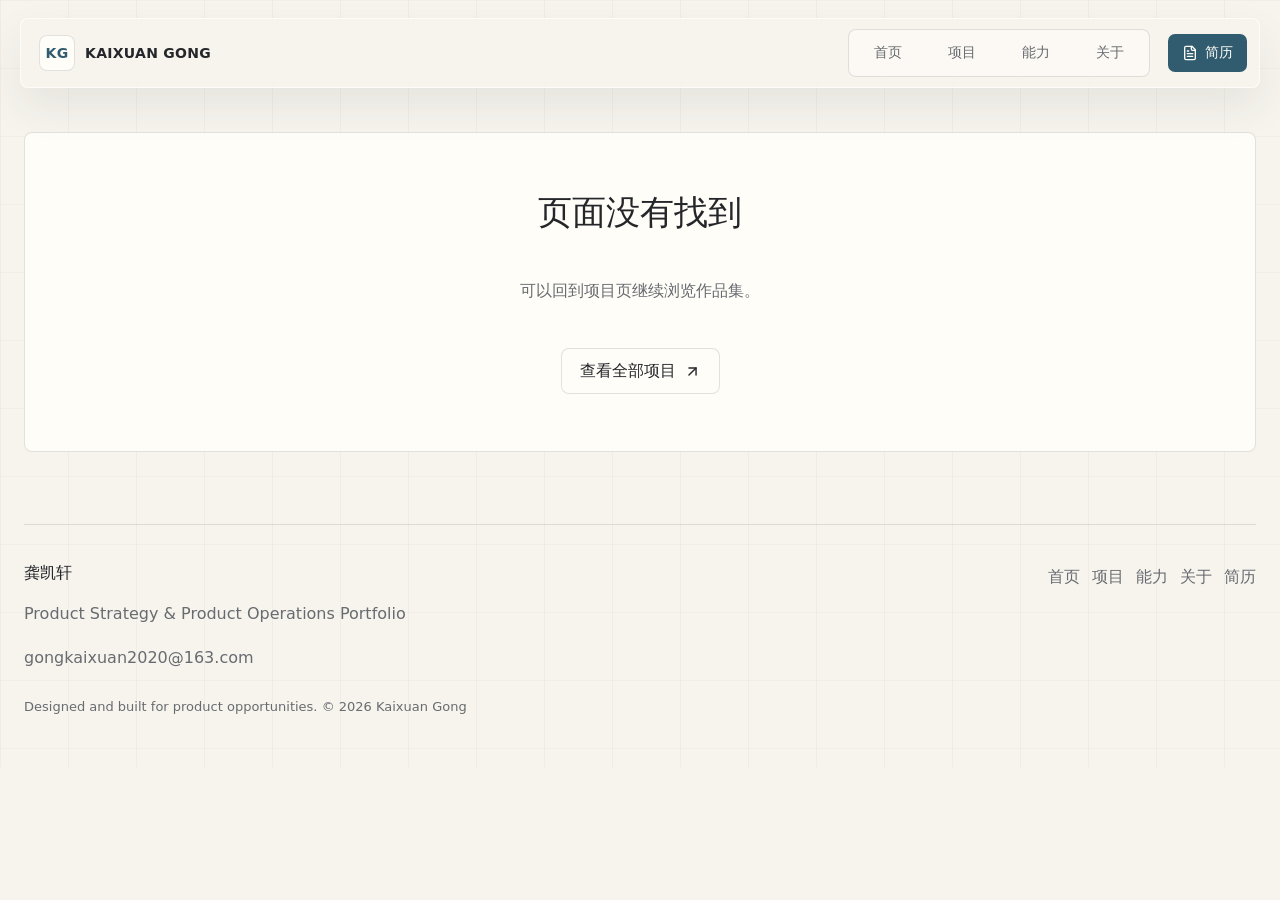
<file: index.html>
<!doctype html>
<html lang="zh-CN">
  <head>
    <meta charset="UTF-8" />
    <meta name="viewport" content="width=device-width, initial-scale=1.0" />
    <meta
      name="description"
      content="龚凯轩的产品策划与产品运营作品集，展示用户洞察、产品方案设计、内容社区运营和反馈迭代项目。"
    />
    <meta property="og:title" content="龚凯轩｜产品策划与产品运营作品集" />
    <meta
      property="og:description"
      content="展示用户研究、产品设计、内容社区运营和账号增长项目。"
    />
    <meta property="og:type" content="website" />
    <meta property="og:image" content="/og.svg" />
    <meta name="robots" content="index,follow" />
    <meta name="twitter:card" content="summary_large_image" />
    <link rel="icon" href="/favicon.svg" type="image/svg+xml" />
    <title>龚凯轩｜产品策划与产品运营作品集</title>
    <style>
      .reader-fallback {
        max-width: 920px;
        margin: 0 auto;
        padding: 48px 20px;
        color: #25282d;
        font-family:
          -apple-system, BlinkMacSystemFont, "Segoe UI", "Noto Sans SC",
          "PingFang SC", "Microsoft YaHei", sans-serif;
        line-height: 1.75;
      }

      .reader-fallback h1,
      .reader-fallback h2,
      .reader-fallback h3 {
        line-height: 1.25;
      }

      .reader-fallback h1 {
        font-size: 34px;
        margin-bottom: 12px;
      }

      .reader-fallback h2 {
        margin-top: 36px;
        padding-top: 24px;
        border-top: 1px solid #dcd8cf;
      }

      .reader-fallback a {
        color: #245a70;
      }

      .reader-fallback article {
        margin: 24px 0;
      }
    </style>
    <script type="module" crossorigin src="/assets/index-CgV_GVs6.js"></script>
    <link rel="stylesheet" crossorigin href="/assets/index-BNWroUnR.css">
  </head>
  <body>
    <div id="root">
      <main class="reader-fallback">
        <header>
          <p>KAIXUAN GONG</p>
          <h1>龚凯轩｜产品策划与产品运营作品集</h1>
          <p>
            产品策划 / 产品运营求职者。伦敦国王学院数字资产与媒体管理硕士。
            我关注如何把用户问题拆成可落地的产品方案，把运营反馈带回体验和增长。
          </p>
          <p>
            当前四个项目分别对应产品策划和产品运营的关键能力：JSTOR China平台体验诊断、
            V&A Echocraft移动端产品设计、网易《光·遇》内容社区运营、芒果TV美年达品牌植入关卡落地。
          </p>
          <nav aria-label="静态页面导航">
            <a href="/">首页</a> ·
            <a href="/projects">项目</a> ·
            <a href="/capabilities">能力</a> ·
            <a href="/about">关于</a> ·
            <a href="/reader.html">纯文本读取版</a>
          </nav>
        </header>

        <section>
          <h2>核心能力</h2>
          <ul>
            <li>看清信号：结合用户反馈、使用场景、平台环境和业务目标，判断问题是否值得做。</li>
            <li>定义方案：把模糊需求拆成可讨论、可排期的用户流程、功能优先级和内容机制。</li>
            <li>推进落地：把方案转化为执行清单，跟进设计、内容、品牌和现场流程中的关键风险。</li>
            <li>复盘迭代：用任务完成率、搜索成功率、互动率、转化表现和用户情绪继续修正判断。</li>
          </ul>
        </section>

        <section>
          <h2>精选项目</h2>
          <article>
            <h3>JSTOR China 用户体验诊断与优化项目</h3>
            <p>
              类型：产品运营 / 用户研究。周期：2025年10月—2026年1月。
              基于JSTOR China 9,000+访问量和115个国家覆盖背景，通过访谈、可用性测试和问题编码，
              定位搜索召回、元数据信任与阅读完成率三类运营优化机会。
            </p>
            <p>
              挑战：如何让国际研究者更快找到、理解并引用中国历史档案资料？
              我负责：研究方案设计、访谈与可用性测试、反馈数据编码、洞察与建议撰写。
              结果：将98个问题编码为6类数据资产，并形成搜索、元数据、显示优化方案与监控指标。
            </p>
            <p><a href="/projects/jstor">阅读 JSTOR 项目详情</a></p>
          </article>

          <article>
            <h3>伦敦V&A博物馆移动端APP设计项目</h3>
            <p>
              类型：产品策划 / 用户研究 / 信息架构。周期：2025年10月—2026年1月。
              面向16至24岁的设计学生与年轻创作者，将V&A馆藏从可浏览资源转化为可搜索、可编辑、可分享的创作资产工具。
            </p>
            <p>
              挑战：如何把V&A馆藏从“被浏览”推进到“被用于创作”？
              我负责：研究资料整合、竞品分析、需求与信息架构、测试优先级整理。
              结果：完成搜索—灵感板—编辑—版权—分享闭环、高保真原型与P0-P5迭代优先级。
            </p>
            <p><a href="/projects/echocraft">阅读 Echocraft 项目详情</a></p>
          </article>

          <article>
            <h3>《光·遇》内容生态增长与社区运营</h3>
            <p>
              类型：内容社区运营 / 用户增长。周期：2023年7月—2023年10月。
              围绕版本节点和玩家讨论进行内容策划、舆情监控、活动运营与竞品分析，推动全平台新增关注18万以上。
            </p>
            <p>
              挑战：如何围绕版本节点搭建内容生态，并通过KOL辐射、社区共创和UGC回流持续推动用户增长？
              我负责：用户与市场洞察、内容传播与增长、线上线下用户参与、数据监测与反馈回流。
              结果：搭建POGC-PUGC-UGC内容生态，推动全平台新增关注18万+、关注转化率提升15%。
            </p>
            <p><a href="/projects/netease-sky">阅读网易《光·遇》项目详情</a></p>
          </article>

          <article>
            <h3>《密室大逃脱4》美年达品牌植入关卡设计优化</h3>
            <p>
              类型：商业化内容产品策划 / 品牌合作运营。周期：14天，从创意初构到正式录制。
              为《密室大逃脱4》《小镇怪谈》中的美年达屋设计“果味衡量仪”机制，
              将六款产品露出和艺人真实饮用转化为必须完成的解谜行为。
            </p>
            <p>
              挑战：如何让艺人有充分且自然的理由主动拿起、识别并饮用六款产品，同时让这一行为真正推动关卡进程？
              我负责：品牌需求拆解、关卡核心创意、风险识别与方案迭代、道具协同与现场执行。
              结果：14天完成4轮方案迭代并正式录制落地，6款产品进入主关卡机制。
            </p>
            <p><a href="/projects/mango-tv">阅读芒果TV项目详情</a></p>
          </article>
        </section>

        <section>
          <h2>关于我</h2>
          <p>
            也许我不是从一个标准产品岗起步，但一直在解决“用户为什么不顺”和“方案怎么落地”。
            本科戏剧影视文学训练让我习惯从人物动机和受众反应理解内容；网易《光·遇》和芒果TV的经历让我看到运营、
            商业合作和用户体验之间的真实联系；到伦敦国王学院后，我把这些经验进一步放进用户研究、
            产品设计和数据分析的方法里。现在我更想做的是：把复杂问题拆清楚，把方案推进到真实使用场景里，再用反馈继续修正。
          </p>
          <p>
            教育经历：伦敦国王学院，数字资产与媒体管理硕士，2025年9月—2027年3月；
            湖南师范大学，戏剧影视文学本科，2020年9月—2024年6月。
          </p>
        </section>

        <section>
          <h2>联系方式</h2>
          <p>邮箱：<a href="mailto:gongkaixuan2020@163.com">gongkaixuan2020@163.com</a></p>
          <p>中文简历：<a href="/resume/kaixuan-gong-resume.pdf">下载 PDF 简历</a></p>
        </section>
      </main>
    </div>
  </body>
</html>
</file>
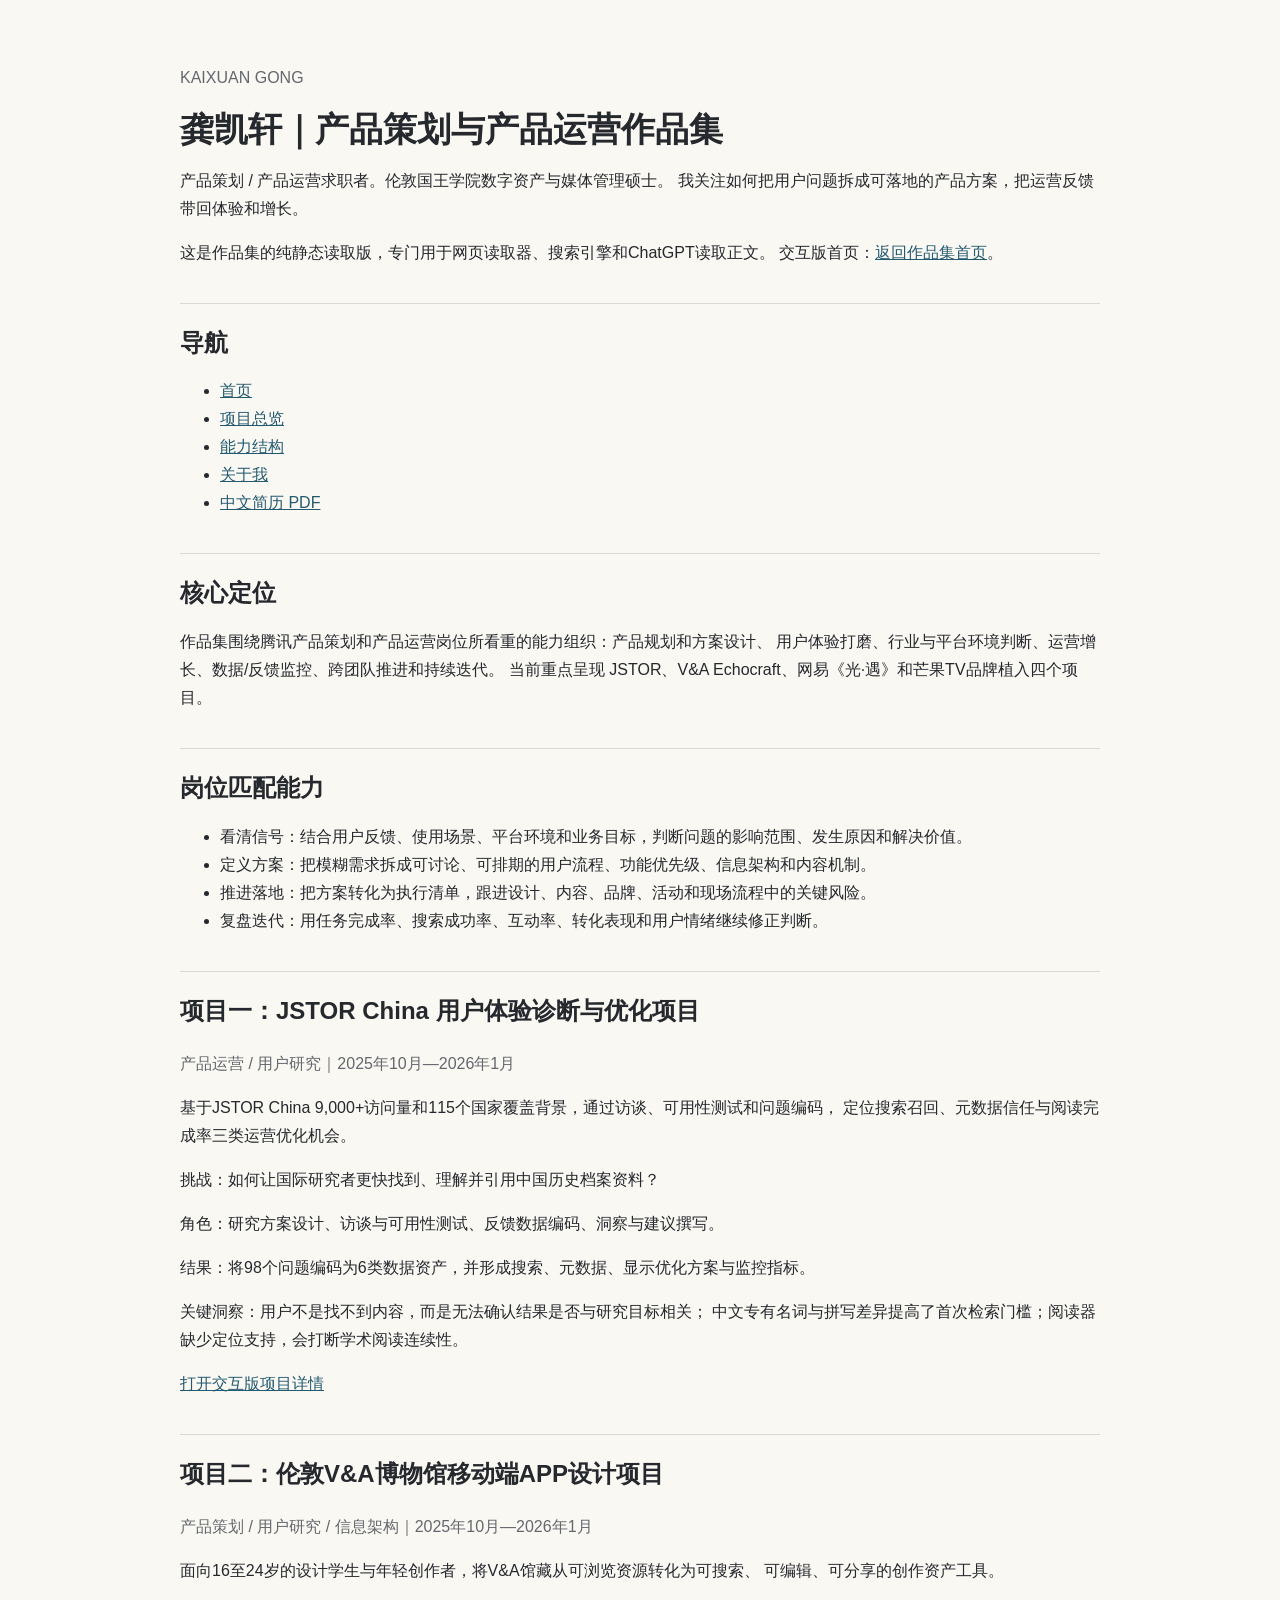
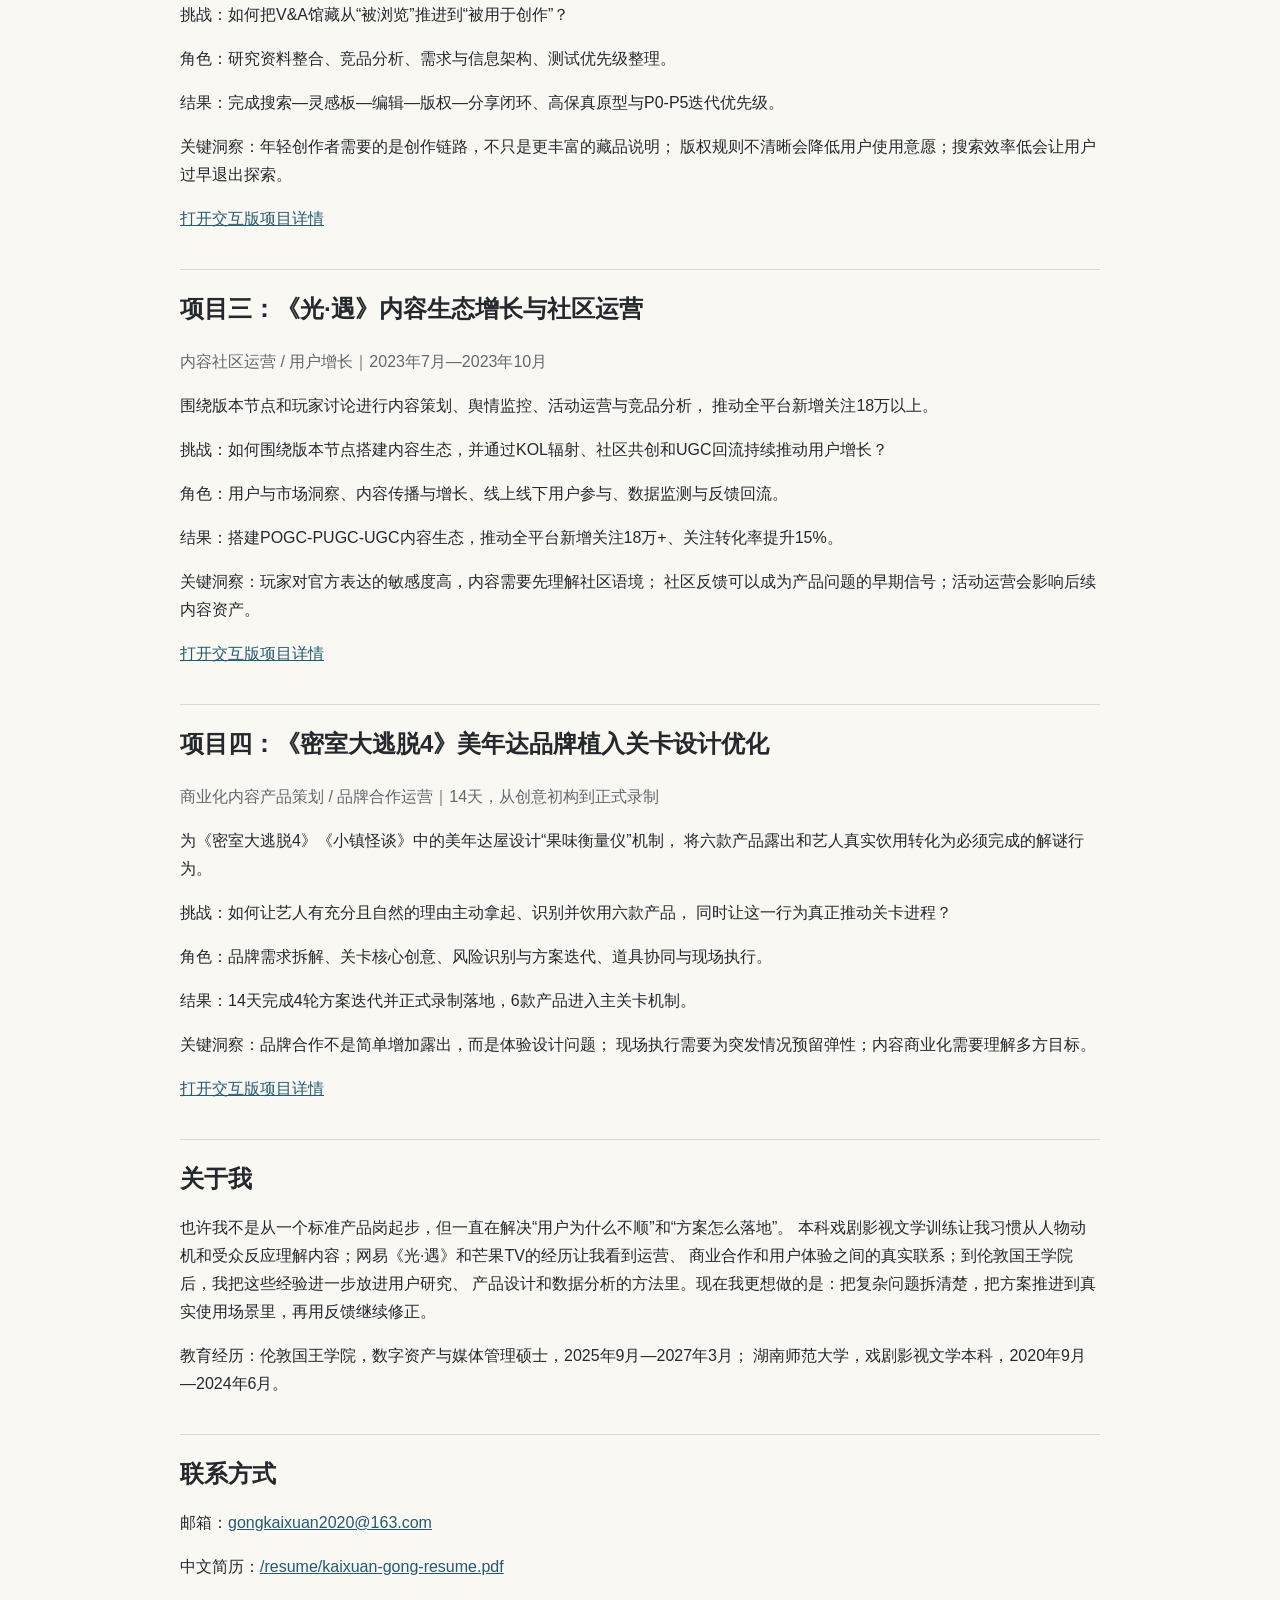
<file: reader.html>
<!doctype html>
<html lang="zh-CN">
  <head>
    <meta charset="UTF-8" />
    <meta name="viewport" content="width=device-width, initial-scale=1.0" />
    <meta name="robots" content="index,follow" />
    <meta
      name="description"
      content="龚凯轩作品集的纯静态读取版，展示产品策划、产品运营、用户洞察、方案落地和反馈迭代能力。"
    />
    <title>龚凯轩作品集｜纯文本读取版</title>
    <style>
      body {
        margin: 0;
        color: #25282d;
        background: #faf8f3;
        font-family:
          -apple-system, BlinkMacSystemFont, "Segoe UI", "Noto Sans SC",
          "PingFang SC", "Microsoft YaHei", sans-serif;
        line-height: 1.75;
      }

      main {
        max-width: 920px;
        margin: 0 auto;
        padding: 48px 20px 72px;
      }

      h1,
      h2,
      h3 {
        line-height: 1.25;
      }

      h1 {
        font-size: 34px;
        margin: 0 0 12px;
      }

      h2 {
        margin-top: 36px;
        padding-top: 24px;
        border-top: 1px solid #dcd8cf;
      }

      article {
        margin: 24px 0;
      }

      a {
        color: #245a70;
      }

      .meta {
        color: #64676d;
      }
    </style>
  </head>
  <body>
    <main>
      <header>
        <p class="meta">KAIXUAN GONG</p>
        <h1>龚凯轩｜产品策划与产品运营作品集</h1>
        <p>
          产品策划 / 产品运营求职者。伦敦国王学院数字资产与媒体管理硕士。
          我关注如何把用户问题拆成可落地的产品方案，把运营反馈带回体验和增长。
        </p>
        <p>
          这是作品集的纯静态读取版，专门用于网页读取器、搜索引擎和ChatGPT读取正文。
          交互版首页：<a href="/">返回作品集首页</a>。
        </p>
      </header>

      <section>
        <h2>导航</h2>
        <ul>
          <li><a href="/">首页</a></li>
          <li><a href="/projects">项目总览</a></li>
          <li><a href="/capabilities">能力结构</a></li>
          <li><a href="/about">关于我</a></li>
          <li><a href="/resume/kaixuan-gong-resume.pdf">中文简历 PDF</a></li>
        </ul>
      </section>

      <section>
        <h2>核心定位</h2>
        <p>
          作品集围绕腾讯产品策划和产品运营岗位所看重的能力组织：产品规划和方案设计、
          用户体验打磨、行业与平台环境判断、运营增长、数据/反馈监控、跨团队推进和持续迭代。
          当前重点呈现 JSTOR、V&A Echocraft、网易《光·遇》和芒果TV品牌植入四个项目。
        </p>
      </section>

      <section>
        <h2>岗位匹配能力</h2>
        <ul>
          <li>
            看清信号：结合用户反馈、使用场景、平台环境和业务目标，判断问题的影响范围、发生原因和解决价值。
          </li>
          <li>
            定义方案：把模糊需求拆成可讨论、可排期的用户流程、功能优先级、信息架构和内容机制。
          </li>
          <li>
            推进落地：把方案转化为执行清单，跟进设计、内容、品牌、活动和现场流程中的关键风险。
          </li>
          <li>
            复盘迭代：用任务完成率、搜索成功率、互动率、转化表现和用户情绪继续修正判断。
          </li>
        </ul>
      </section>

      <section>
        <h2>项目一：JSTOR China 用户体验诊断与优化项目</h2>
        <article>
          <p class="meta">产品运营 / 用户研究｜2025年10月—2026年1月</p>
          <p>
            基于JSTOR China 9,000+访问量和115个国家覆盖背景，通过访谈、可用性测试和问题编码，
            定位搜索召回、元数据信任与阅读完成率三类运营优化机会。
          </p>
          <p>
            挑战：如何让国际研究者更快找到、理解并引用中国历史档案资料？
          </p>
          <p>
            角色：研究方案设计、访谈与可用性测试、反馈数据编码、洞察与建议撰写。
          </p>
          <p>
            结果：将98个问题编码为6类数据资产，并形成搜索、元数据、显示优化方案与监控指标。
          </p>
          <p>
            关键洞察：用户不是找不到内容，而是无法确认结果是否与研究目标相关；
            中文专有名词与拼写差异提高了首次检索门槛；阅读器缺少定位支持，会打断学术阅读连续性。
          </p>
          <p><a href="/projects/jstor">打开交互版项目详情</a></p>
        </article>
      </section>

      <section>
        <h2>项目二：伦敦V&A博物馆移动端APP设计项目</h2>
        <article>
          <p class="meta">产品策划 / 用户研究 / 信息架构｜2025年10月—2026年1月</p>
          <p>
            面向16至24岁的设计学生与年轻创作者，将V&A馆藏从可浏览资源转化为可搜索、
            可编辑、可分享的创作资产工具。
          </p>
          <p>
            挑战：如何把V&A馆藏从“被浏览”推进到“被用于创作”？
          </p>
          <p>
            角色：研究资料整合、竞品分析、需求与信息架构、测试优先级整理。
          </p>
          <p>
            结果：完成搜索—灵感板—编辑—版权—分享闭环、高保真原型与P0-P5迭代优先级。
          </p>
          <p>
            关键洞察：年轻创作者需要的是创作链路，不只是更丰富的藏品说明；
            版权规则不清晰会降低用户使用意愿；搜索效率低会让用户过早退出探索。
          </p>
          <p><a href="/projects/echocraft">打开交互版项目详情</a></p>
        </article>
      </section>

      <section>
        <h2>项目三：《光·遇》内容生态增长与社区运营</h2>
        <article>
          <p class="meta">内容社区运营 / 用户增长｜2023年7月—2023年10月</p>
          <p>
            围绕版本节点和玩家讨论进行内容策划、舆情监控、活动运营与竞品分析，
            推动全平台新增关注18万以上。
          </p>
          <p>
            挑战：如何围绕版本节点搭建内容生态，并通过KOL辐射、社区共创和UGC回流持续推动用户增长？
          </p>
          <p>
            角色：用户与市场洞察、内容传播与增长、线上线下用户参与、数据监测与反馈回流。
          </p>
          <p>
            结果：搭建POGC-PUGC-UGC内容生态，推动全平台新增关注18万+、关注转化率提升15%。
          </p>
          <p>
            关键洞察：玩家对官方表达的敏感度高，内容需要先理解社区语境；
            社区反馈可以成为产品问题的早期信号；活动运营会影响后续内容资产。
          </p>
          <p><a href="/projects/netease-sky">打开交互版项目详情</a></p>
        </article>
      </section>

      <section>
        <h2>项目四：《密室大逃脱4》美年达品牌植入关卡设计优化</h2>
        <article>
          <p class="meta">商业化内容产品策划 / 品牌合作运营｜14天，从创意初构到正式录制</p>
          <p>
            为《密室大逃脱4》《小镇怪谈》中的美年达屋设计“果味衡量仪”机制，
            将六款产品露出和艺人真实饮用转化为必须完成的解谜行为。
          </p>
          <p>
            挑战：如何让艺人有充分且自然的理由主动拿起、识别并饮用六款产品，
            同时让这一行为真正推动关卡进程？
          </p>
          <p>
            角色：品牌需求拆解、关卡核心创意、风险识别与方案迭代、道具协同与现场执行。
          </p>
          <p>
            结果：14天完成4轮方案迭代并正式录制落地，6款产品进入主关卡机制。
          </p>
          <p>
            关键洞察：品牌合作不是简单增加露出，而是体验设计问题；
            现场执行需要为突发情况预留弹性；内容商业化需要理解多方目标。
          </p>
          <p><a href="/projects/mango-tv">打开交互版项目详情</a></p>
        </article>
      </section>

      <section>
        <h2>关于我</h2>
        <p>
          也许我不是从一个标准产品岗起步，但一直在解决“用户为什么不顺”和“方案怎么落地”。
          本科戏剧影视文学训练让我习惯从人物动机和受众反应理解内容；网易《光·遇》和芒果TV的经历让我看到运营、
          商业合作和用户体验之间的真实联系；到伦敦国王学院后，我把这些经验进一步放进用户研究、
          产品设计和数据分析的方法里。现在我更想做的是：把复杂问题拆清楚，把方案推进到真实使用场景里，再用反馈继续修正。
        </p>
        <p>
          教育经历：伦敦国王学院，数字资产与媒体管理硕士，2025年9月—2027年3月；
          湖南师范大学，戏剧影视文学本科，2020年9月—2024年6月。
        </p>
      </section>

      <section>
        <h2>联系方式</h2>
        <p>邮箱：<a href="mailto:gongkaixuan2020@163.com">gongkaixuan2020@163.com</a></p>
        <p>中文简历：<a href="/resume/kaixuan-gong-resume.pdf">/resume/kaixuan-gong-resume.pdf</a></p>
      </section>
    </main>
  </body>
</html>
</file>
<file: assets/index-BNWroUnR.css>
:root{color:#24262a;background:#f7f4ee;font-family:Inter,ui-sans-serif,system-ui,-apple-system,BlinkMacSystemFont,PingFang SC,Hiragino Sans GB,Microsoft YaHei,sans-serif;font-synthesis:none;text-rendering:optimizeLegibility;-webkit-font-smoothing:antialiased;--bg: #f7f4ee;--surface: #fffdf8;--surface-soft: #f0ebe2;--ink: #24262a;--muted: #686b70;--subtle: #8a8c91;--line: rgba(36, 38, 42, .13);--accent: #567c8d;--accent-dark: #315c6f;--shadow: 0 22px 50px rgba(46, 52, 58, .1);--max: 1240px;--radius: 8px}*{box-sizing:border-box}html{scroll-behavior:smooth;scroll-padding-top:96px}body{margin:0;min-width:0;background:linear-gradient(90deg,rgba(36,38,42,.035) 1px,transparent 1px),linear-gradient(180deg,rgba(36,38,42,.025) 1px,transparent 1px),var(--bg);background-size:68px 68px;color:var(--ink)}body.menu-locked{overflow:hidden}a,button{color:inherit;font:inherit}a{text-decoration:none}button{cursor:pointer}:focus-visible{outline:3px solid rgba(86,124,141,.42);outline-offset:3px}.site-header{position:fixed;top:18px;left:50%;z-index:50;display:grid;grid-template-columns:1fr auto auto;gap:18px;align-items:center;width:min(calc(100% - 32px),var(--max));min-height:64px;padding:10px 12px 10px 18px;border:1px solid rgba(255,255,255,.7);border-radius:var(--radius);background:#f7f4eec7;box-shadow:0 18px 42px #2a2d3214;-webkit-backdrop-filter:blur(18px);backdrop-filter:blur(18px);transform:translate(-50%);transition:min-height .18s ease,background .18s ease,box-shadow .18s ease}.site-header.is-scrolled{min-height:56px;background:#fffdf8e0;box-shadow:var(--shadow)}.brand{display:inline-flex;gap:10px;align-items:center;justify-self:start;font-size:14px;font-weight:760;letter-spacing:.02em}.brand span{display:grid;width:36px;height:36px;place-items:center;border:1px solid var(--line);border-radius:var(--radius);background:var(--surface);color:var(--accent-dark)}.desktop-nav{display:flex;align-items:center;gap:4px;padding:4px;border:1px solid var(--line);border-radius:var(--radius);background:#fffdf88f}.desktop-nav a,.resume-link,.menu-button{display:inline-flex;align-items:center;justify-content:center;min-height:38px;border-radius:7px;transition:background .16s ease,color .16s ease,transform .16s ease}.desktop-nav a{min-width:70px;padding:0 14px;color:var(--muted);font-size:14px}.desktop-nav a:hover,.desktop-nav a[aria-current=page]{background:var(--ink);color:#fffdf8}.resume-link{gap:7px;padding:0 14px;background:var(--accent-dark);color:#fffdf8;font-size:14px;font-weight:680}.resume-link:hover,.button:hover,.case-link:hover{transform:translateY(-1px)}.menu-button{display:none;width:42px;border:1px solid var(--line);background:var(--surface)}.mobile-panel{pointer-events:none;position:fixed;top:0;right:0;bottom:0;left:0;z-index:-1;opacity:0;transition:opacity .16s ease}.mobile-panel.open{pointer-events:auto;opacity:1}.mobile-scrim{position:absolute;top:-18px;right:-18px;bottom:-18px;left:-18px;border:0;background:#181b1f3d}.mobile-panel nav{position:absolute;top:78px;right:0;display:grid;width:min(310px,calc(100vw - 32px));padding:12px;border:1px solid var(--line);border-radius:var(--radius);background:var(--surface);box-shadow:var(--shadow)}.mobile-panel a{padding:16px 14px;border-radius:7px;color:var(--muted)}.mobile-panel a[aria-current=page],.mobile-panel a:hover{background:var(--surface-soft);color:var(--ink)}.page-container{width:min(calc(100% - 48px),var(--max));margin:0 auto;padding:132px 0 72px}.home-hero{display:grid;grid-template-columns:1fr;align-items:center;width:min(calc(100% - 48px),var(--max));min-height:100vh;margin:0 auto;padding:128px 0 64px}.home-hero .hero-copy-block{max-width:820px}.eyebrow{margin:0 0 14px;color:var(--accent-dark);font-size:12px;font-weight:800;letter-spacing:.12em;text-transform:uppercase}h1,h2,h3,p{letter-spacing:0}.hero-copy-block h1,.page-hero h1,.project-hero h1{margin:0;font-size:clamp(52px,8vw,112px);font-weight:650;line-height:.98}.hero-copy-block h1{transform:translate(-3px)}.hero-copy-block p,.page-hero p,.project-hero p{max-width:760px;color:#55595e;font-size:18px;line-height:1.85}.hero-position{color:var(--ink)!important;font-size:clamp(24px,2.4vw,34px)!important;font-weight:700;line-height:1.35!important}.hero-actions,.cta-actions{display:flex;flex-wrap:wrap;gap:12px;margin-top:30px}.button{display:inline-flex;align-items:center;justify-content:center;gap:8px;min-height:46px;padding:0 18px;border:1px solid transparent;border-radius:var(--radius);font-weight:720;transition:background .16s ease,border-color .16s ease,color .16s ease,transform .16s ease}.button-primary{background:var(--accent-dark);color:#fffdf8}.button-secondary{border-color:var(--line);background:var(--surface);color:var(--ink)}.button-text{padding-inline:4px;background:transparent;color:var(--accent-dark)}.button:active{transform:translateY(0)}.hero-visual{position:relative;min-height:560px;border:1px solid var(--line);border-radius:var(--radius);background:radial-gradient(circle at 22% 18%,rgba(86,124,141,.16),transparent 28%),radial-gradient(circle at 78% 70%,rgba(141,122,63,.14),transparent 30%),linear-gradient(135deg,#fffdf8e6,#f0ebe29e);overflow:hidden}.flow-line{position:absolute;top:20%;right:20%;bottom:20%;left:20%;border:1px solid rgba(86,124,141,.32);border-left:0;border-bottom:0;border-radius:0 var(--radius) 0 0}.note-card{position:absolute;display:grid;place-items:center;width:168px;height:108px;border:1px solid rgba(36,38,42,.12);border-radius:var(--radius);background:#fffdf8d6;box-shadow:var(--shadow);color:var(--accent-dark);font-weight:800}.note-a{left:12%;top:18%}.note-b{right:14%;top:40%}.note-c{left:28%;bottom:14%}.metric-section,.content-section,.method-entry,.contact-cta,.site-footer{width:min(calc(100% - 48px),var(--max));margin:0 auto}.section-heading h2,.method-entry h2,.contact-cta h2{margin:0;font-size:clamp(30px,4vw,52px);font-weight:680;line-height:1.15}.project-filter{display:flex;gap:6px;padding:6px;border:1px solid var(--line);border-radius:var(--radius);background:#fffdf8b8}.project-filter button{min-height:42px;border:0;border-radius:7px;background:transparent;color:var(--muted);font-weight:720}.project-filter button{padding:0 16px}.project-filter button.active{background:var(--ink);color:#fffdf8}.tag-list{display:flex;flex-wrap:wrap;gap:8px}.tag{display:inline-flex;align-items:center;min-height:30px;padding:0 10px;border:1px solid var(--line);border-radius:7px;background:#fffdf8b8;color:var(--muted);font-size:13px;font-weight:680}.metric-section{display:grid;grid-template-columns:repeat(4,1fr);gap:14px;padding:70px 0 36px}.metric-card{min-height:220px;border:1px solid var(--line);border-radius:var(--radius);background:#fffdf89e;transition:transform .16s ease,box-shadow .16s ease}.metric-card:hover{transform:translateY(-3px);box-shadow:var(--shadow)}.metric-card button{display:grid;width:100%;padding:24px;border:0;background:transparent;text-align:left}.metric-card strong{color:var(--accent-dark);font-size:42px;line-height:1}.metric-card span{margin-top:18px;font-weight:760}.metric-card small{margin-top:10px;color:var(--subtle);font-size:12px}.metric-card p{max-height:0;margin:0;padding:0 24px;overflow:hidden;color:var(--muted);line-height:1.7;transition:max-height .18s ease,padding .18s ease}.metric-card:hover p,.metric-card.open p,.metric-card:focus-within p{max-height:160px;padding-bottom:24px}.content-section,.method-entry{padding:72px 0}.section-heading{display:flex;gap:24px;align-items:end;justify-content:space-between;margin-bottom:32px}.section-heading p{max-width:660px;color:var(--muted);line-height:1.75}.section-action .button{white-space:nowrap}.project-grid{display:grid;grid-template-columns:repeat(3,1fr);gap:16px}.project-card{border:1px solid var(--line);border-radius:var(--radius);background:#fffdf8b3;overflow:hidden;transition:transform .16s ease,box-shadow .16s ease,border-color .16s ease}.project-card:hover,.project-card:focus-within{border-color:#567c8d61;box-shadow:var(--shadow);transform:translateY(-4px)}.project-card a{display:grid;height:100%}.project-cover{position:relative;min-height:236px;padding:24px;background:linear-gradient(135deg,color-mix(in srgb,var(--accent) 20%,#fffdf8),#fffdf8eb),repeating-linear-gradient(90deg,transparent 0 32px,rgba(36,38,42,.05) 33px 34px);overflow:hidden}.project-cover:after{position:absolute;top:20px;right:20px;bottom:20px;left:20px;content:"";border:1px solid rgba(36,38,42,.12);border-radius:7px}.project-cover>span{position:absolute;right:22px;bottom:12px;color:color-mix(in srgb,var(--accent) 42%,transparent);font-size:70px;font-weight:700}.project-cover div{position:relative;z-index:1;display:grid;gap:8px;max-width:76%}.project-cover strong{font-size:24px}.project-cover small{color:var(--muted);line-height:1.5}.project-card-content{display:grid;gap:16px;padding:22px}.project-type{margin:0;color:var(--accent-dark);font-size:13px;font-weight:760}.project-card h3{margin:0;font-size:25px;line-height:1.25}.project-card p{margin:0;color:var(--muted);line-height:1.72}.project-card dl{display:grid;gap:10px;margin:0}.project-card dt{color:var(--subtle);font-size:12px}.project-card dd{margin:4px 0 0;color:var(--ink);line-height:1.55}.case-link{display:inline-flex;gap:6px;align-items:center;margin-top:auto;color:var(--accent-dark);font-weight:760}.method-entry{display:grid;grid-template-columns:1fr auto;gap:28px;align-items:center;border-top:1px solid var(--line);border-bottom:1px solid var(--line)}.method-flow{display:flex;flex-wrap:wrap;gap:8px}.method-flow span{padding:12px 14px;border:1px solid var(--line);border-radius:var(--radius);background:var(--surface);font-weight:760}.contact-cta{display:grid;grid-template-columns:1fr .5fr;gap:42px;align-items:center;padding:82px 0}.contact-cta p,.contact-cta span,.site-footer p,.site-footer a{color:var(--muted);line-height:1.75}.contact-cta strong,.contact-cta span{display:block}.page-hero{padding:24px 0 54px;border-bottom:1px solid var(--line)}.page-hero.compact h1{max-width:920px;font-size:clamp(42px,6vw,78px);line-height:1.05}.projects-page .project-filter{width:max-content;max-width:100%;margin:28px 0;overflow-x:auto}.empty-state{display:grid;min-height:320px;place-items:center;padding:42px;border:1px solid var(--line);border-radius:var(--radius);background:var(--surface);text-align:center}.empty-state h2{margin:0;font-size:34px}.empty-state p{color:var(--muted)}.project-hero{display:grid;grid-template-columns:minmax(0,1fr) 420px;gap:40px;align-items:end;padding:22px 0 54px;border-bottom:1px solid var(--line)}.project-hero h1{max-width:880px;font-size:clamp(42px,6vw,78px);line-height:1.06}.back-link{display:inline-flex;gap:6px;align-items:center;margin-bottom:26px;color:var(--accent-dark);font-weight:760}.hero-meta{display:flex;flex-wrap:wrap;gap:10px;margin-top:22px}.hero-meta span{padding:9px 11px;border:1px solid var(--line);border-radius:7px;background:#fffdf8ad;color:var(--muted)}.image-placeholder{position:relative;display:grid;min-height:240px;padding:24px;border:1px solid var(--line);border-radius:var(--radius);background:linear-gradient(135deg,#fffdf8e6,#f0ebe2b3),repeating-linear-gradient(90deg,transparent 0 28px,rgba(36,38,42,.04) 29px 30px);overflow:hidden}.placeholder-grid{position:absolute;top:20px;right:20px;bottom:20px;left:20px;border:1px dashed rgba(36,38,42,.22);border-radius:7px}.image-placeholder span,.image-placeholder strong,.image-placeholder p,.image-placeholder small{position:relative;z-index:1}.image-placeholder span{color:var(--accent-dark);font-size:13px;font-weight:800}.image-placeholder strong{align-self:end;font-size:28px}.image-placeholder p,.image-placeholder small{margin:0;color:var(--muted)}.detail-layout{display:grid;grid-template-columns:178px minmax(0,1fr);gap:44px;padding-top:34px}.section-nav{position:sticky;top:112px;display:grid;align-self:start;gap:6px;max-height:calc(100vh - 140px)}.section-nav a{padding:9px 10px;border-left:2px solid transparent;color:var(--subtle);font-size:13px}.section-nav a.active,.section-nav a:hover{border-color:var(--accent-dark);color:var(--ink);background:#fffdf8b8}.detail-section{padding:54px 0;border-bottom:1px solid var(--line)}.detail-section h2{margin:0 0 24px;font-size:clamp(30px,4vw,48px)}.overview-grid,.question-grid,.insight-grid,.solution-grid,.contribution-grid{display:grid;grid-template-columns:repeat(2,1fr);gap:14px}.overview-grid div,.question-grid article,.insight-card,.solution-card,.contribution-grid article,.process-item,.tool-card,.education-card,.difference-grid article{border:1px solid var(--line);border-radius:var(--radius);background:#fffdf8a8}.overview-grid div,.question-grid article,.insight-card,.solution-card,.contribution-grid article,.education-card,.difference-grid article{padding:22px}.overview-grid span,.question-grid span,.insight-card span{color:var(--accent-dark);font-size:13px;font-weight:800}.overview-grid p,.question-grid p,.section-summary,.process-detail p,.insight-card p,.solution-card p,.reflection-list p,.outcome-list p{color:var(--muted);line-height:1.78}.section-summary{margin-top:18px;padding:22px;border-left:3px solid var(--accent-dark);background:#fffdf894}.process-list{display:grid;gap:10px}.process-item button{display:grid;grid-template-columns:52px 1fr auto;gap:14px;align-items:center;width:100%;padding:18px 20px;border:0;background:transparent;text-align:left}.process-item button span{color:var(--accent-dark);font-weight:800}.process-detail{overflow:hidden;padding:0 20px 18px 86px}.insight-card h3{font-size:24px;line-height:1.35}.insight-card button{min-height:40px;padding:0;border:0;background:transparent;color:var(--accent-dark);font-weight:760}.evidence{padding-top:14px;border-top:1px solid var(--line)}.solution-card{display:grid;gap:12px}.solution-card p{margin:0}.solution-card b{display:block;margin-bottom:4px;color:var(--ink)}.outcome-grid{display:grid;grid-template-columns:.8fr 1.2fr;gap:16px}.outcome-list{display:grid;gap:12px;align-content:start}.outcome-list p,.reflection-list p{margin:0;padding:18px;border:1px solid var(--line);border-radius:var(--radius);background:#fffdf8ad}.placeholder-stack{display:grid;gap:12px}.contribution-grid h3{margin:0 0 14px}.contribution-grid ul{display:grid;gap:10px;margin:0;padding-left:18px;color:var(--muted);line-height:1.7}.reflection-list{display:grid;gap:12px}.project-pagination{display:grid;grid-template-columns:repeat(2,1fr);gap:14px;padding:42px 0}.project-pagination a{display:flex;gap:10px;align-items:center;justify-content:space-between;min-height:86px;padding:18px;border:1px solid var(--line);border-radius:var(--radius);background:var(--surface)}.project-pagination span{color:var(--subtle);font-size:13px}.echocraft-page{--accent: #6f7196}.echocraft-hero{display:grid;grid-template-columns:minmax(0,.95fr) minmax(360px,1.05fr);gap:42px;align-items:end;padding:22px 0 46px;border-bottom:1px solid var(--line)}.echocraft-hero-copy{display:grid;gap:20px}.echocraft-hero h1{max-width:880px;margin:0;font-size:clamp(38px,4.8vw,62px);font-weight:650;line-height:1.12}.echocraft-hero p{max-width:760px;margin:0;color:var(--muted);font-size:18px;line-height:1.82}.echocraft-hero-visual{margin:0;border:1px solid var(--line);border-radius:var(--radius);background:var(--surface);box-shadow:var(--shadow);overflow:hidden}.echocraft-hero-visual img{display:block;width:100%;aspect-ratio:1.35;background:var(--bg);object-fit:contain}.echocraft-hero-visual figcaption,.proof-visual figcaption,.prototype-gallery figcaption{padding:12px 14px;color:var(--muted);font-size:13px;line-height:1.5}.case-page-nav{position:sticky;top:102px;z-index:14;display:flex;gap:8px;padding:12px 0;background:color-mix(in srgb,var(--bg) 88%,transparent);-webkit-backdrop-filter:blur(12px);backdrop-filter:blur(12px)}.case-page-nav a{display:inline-flex;align-items:center;min-height:38px;padding:0 12px;border:1px solid var(--line);border-radius:7px;background:#fffdf8c7;color:var(--muted);font-size:13px;font-weight:740}.case-page-nav a:hover{border-color:color-mix(in srgb,var(--accent) 45%,var(--line));color:var(--ink)}.case-sheet{padding:56px 0 64px;border-bottom:1px solid var(--line)}.sheet-kicker{display:flex;gap:10px;align-items:center;margin-bottom:16px}.sheet-kicker span{display:inline-flex;align-items:center;min-height:32px;padding:0 10px;border-radius:7px;background:var(--ink);color:#fffdf8;font-size:13px;font-weight:800}.sheet-kicker p{margin:0;color:var(--accent-dark);font-size:14px;font-weight:820;letter-spacing:.08em;text-transform:uppercase}.sheet-header{display:grid;gap:16px;max-width:980px;margin-bottom:28px}.sheet-header.two-column{grid-template-columns:minmax(0,.92fr) minmax(420px,.88fr);max-width:none;align-items:end}.sheet-header h2{margin:0;font-size:clamp(32px,4.2vw,54px);font-weight:680;line-height:1.12}.sheet-header p{margin:0;color:var(--muted);font-size:17px;line-height:1.78}.evidence-metrics{display:grid;grid-template-columns:repeat(4,1fr);gap:12px;margin:28px 0}.evidence-metrics article{display:grid;align-content:start;grid-template-rows:70px 46px minmax(74px,1fr) auto;min-height:326px;padding:22px;border:1px solid var(--line);border-radius:var(--radius);background:#fffdf8b8}.evidence-metrics strong{align-self:start;color:var(--accent-dark);font-size:clamp(38px,4.8vw,58px);line-height:1}.evidence-metrics span{align-self:start;margin-top:0;color:var(--ink);font-weight:820;line-height:1.38}.evidence-metrics p,.insight-stack p,.iteration-block p,.priority-list p{color:var(--muted);line-height:1.68}.evidence-metrics p{align-self:start;margin:0;font-size:14px}.evidence-metrics blockquote{position:relative;align-self:end;min-height:70px;margin:0;padding:12px 14px;border:1px solid color-mix(in srgb,var(--accent-dark) 22%,var(--line));border-radius:7px;background:color-mix(in srgb,var(--accent) 10%,var(--surface));color:var(--accent-dark);font-size:13px;font-weight:740;line-height:1.55}.evidence-metrics blockquote:before{position:absolute;top:-7px;left:18px;width:12px;height:12px;border-top:1px solid color-mix(in srgb,var(--accent-dark) 22%,var(--line));border-left:1px solid color-mix(in srgb,var(--accent-dark) 22%,var(--line));background:color-mix(in srgb,var(--accent) 10%,var(--surface));content:"";transform:rotate(45deg)}.project-brief-grid,.research-method-grid,.competitor-grid,.strategy-insight-grid,.retrospective-grid{display:grid;gap:12px}.project-brief-grid{grid-template-columns:repeat(3,minmax(0,1fr));margin:28px 0 14px}.project-brief-grid article,.research-methods-block,.research-method-grid article,.analysis-question-card,.competitor-grid article,.strategy-insight-grid article,.positioning-statement,.priority-matrix,.priority-matrix-list article,.retrospective-grid article{border:1px solid var(--line);border-radius:var(--radius);background:#fffdf8b8}.project-brief-grid article,.research-method-grid article,.analysis-question-card,.competitor-grid article,.strategy-insight-grid article,.positioning-statement,.priority-matrix,.priority-matrix-list article,.retrospective-grid article{padding:18px}.project-brief-grid span,.research-methods-block>div:first-child span,.analysis-question-card span,.competitor-grid span,.positioning-statement span,.priority-matrix>div:first-child span,.retrospective-grid>div:first-child span{color:var(--accent-dark);font-size:12px;font-weight:820;letter-spacing:.08em;text-transform:uppercase}.project-brief-grid h3,.research-methods-block h3,.competitor-grid h3,.strategy-insight-grid h3,.priority-matrix h3,.retrospective-grid h3{margin:8px 0 0;line-height:1.22}.project-brief-grid h3{font-size:20px}.project-brief-grid p,.research-methods-block p,.analysis-question-card p,.competitor-grid p,.strategy-insight-grid p,.positioning-statement p,.priority-matrix p,.priority-matrix small,.retrospective-grid p{margin:8px 0 0;color:var(--muted);line-height:1.68}.research-methods-block{display:grid;grid-template-columns:minmax(0,.42fr) minmax(0,.58fr);gap:18px;align-items:start;margin:14px 0 28px;padding:22px}.research-methods-block h3,.priority-matrix h3,.retrospective-grid h3{font-size:clamp(24px,2.6vw,34px)}.research-method-grid{grid-template-columns:repeat(2,minmax(0,1fr))}.research-method-grid article{background:var(--bg)}.research-method-grid strong,.solution-principles strong,.priority-matrix h4,.retrospective-grid strong{color:var(--ink);line-height:1.3}.competitor-header{align-items:stretch}.analysis-question-card{display:grid;align-content:start;gap:10px}.analysis-question-card p{display:grid;grid-template-columns:38px 1fr;gap:10px;align-items:start}.analysis-question-card strong{display:grid;min-height:30px;place-items:center;border-radius:7px;background:var(--ink);color:#fffdf8;font-size:12px}.competitor-grid{grid-template-columns:repeat(4,minmax(0,1fr));margin:28px 0 14px}.competitor-grid article{display:grid;align-content:start;gap:12px}.competitor-grid p{display:grid;gap:4px;margin:0;font-size:13px}.competitor-grid p strong{color:var(--ink)}.strategy-insight-grid{grid-template-columns:repeat(3,minmax(0,1fr));margin:14px 0}.strategy-insight-grid article{display:grid;gap:10px}.strategy-insight-grid svg{color:var(--accent-dark)}.positioning-statement{display:grid;gap:8px;margin-top:14px;background:linear-gradient(135deg,color-mix(in srgb,var(--accent) 11%,transparent),transparent 42%),#fffdf8d6}.positioning-statement p{max-width:1080px;color:var(--ink);font-size:clamp(22px,2.8vw,36px);font-weight:680;line-height:1.28}.research-proof-grid{display:grid;grid-template-columns:minmax(0,1.45fr) minmax(320px,.55fr);gap:14px;align-items:stretch}.research-proof-grid-single{grid-template-columns:minmax(0,1fr)}.research-synthesis-card,.module-map,.evolution-card{display:grid;gap:18px;padding:22px;border:1px solid var(--line);border-radius:var(--radius);background:#fffdf8b8}.research-card-top span,.module-map>div:first-child span,.evolution-card>div:first-child span{color:var(--accent-dark);font-size:13px;font-weight:820;letter-spacing:.08em;text-transform:uppercase}.research-synthesis-card h3,.module-map h3,.evolution-card h3{margin:8px 0 0;font-size:clamp(24px,2.6vw,34px);line-height:1.18}.research-card-top p,.module-map p,.evolution-card p{margin:8px 0 0;color:var(--muted);line-height:1.68}.research-card-top{display:grid;grid-template-columns:minmax(0,1fr) 220px;gap:18px;align-items:start}.journey-proof-thumb{margin:0;border:1px solid var(--line);border-radius:7px;background:var(--surface);overflow:hidden}.journey-proof-thumb img{display:block;width:100%;aspect-ratio:16 / 10;object-fit:cover;object-position:left center;opacity:.92}.journey-proof-thumb figcaption{padding:8px 10px;color:var(--muted);font-size:12px;line-height:1.45}.stage-grid{display:grid;grid-template-columns:repeat(2,1fr);gap:10px}.stage-grid article,.module-grid article{padding:16px;border:1px solid var(--line);border-radius:7px;background:var(--bg)}.stage-grid strong,.module-grid strong,.evolution-steps strong{display:block;color:var(--ink);font-size:17px}.stage-grid p,.stage-grid small{display:block;margin-top:8px;color:var(--muted);line-height:1.62}.stage-grid small{color:var(--accent-dark);font-weight:760}.proof-visual{margin:0;border:1px solid var(--line);border-radius:var(--radius);background:var(--surface);overflow:hidden}.proof-visual img{display:block;width:100%;background:#fff;object-fit:contain}.proof-visual.large img{aspect-ratio:16 / 9}.insight-stack{display:grid;gap:12px}.insight-stack article{display:grid;gap:10px;padding:18px;border:1px solid var(--line);border-radius:var(--radius);background:#fffdf8b8}.insight-stack svg{color:var(--accent-dark)}.insight-stack h3{margin:0;font-size:18px;line-height:1.34}.insight-stack p{margin:0;font-size:14px}.workflow-strip{position:relative;display:grid;grid-template-columns:repeat(3,minmax(0,1fr));gap:18px 14px;width:min(100%,540px);justify-self:end;align-items:center;padding:14px;border:1px solid var(--line);border-radius:var(--radius);background:#fffdf8b8}.workflow-strip:before{display:none}.workflow-node{position:relative;z-index:1;display:grid;grid-template-columns:30px 1fr;gap:8px;align-items:center;min-height:44px;padding:7px 10px;border:1px solid var(--line);border-radius:999px;background:var(--surface);color:var(--ink);box-shadow:0 0 0 8px color-mix(in srgb,var(--bg) 86%,transparent)}.workflow-node:nth-child(1){grid-column:1;grid-row:1}.workflow-node:nth-child(2){grid-column:2;grid-row:1}.workflow-node:nth-child(3){grid-column:3;grid-row:1}.workflow-node:nth-child(4){grid-column:3;grid-row:2}.workflow-node:nth-child(5){grid-column:2;grid-row:2}.workflow-node:after{position:absolute;z-index:-1;content:"";background:color-mix(in srgb,var(--accent-dark) 32%,transparent)}.workflow-node:nth-child(1):after,.workflow-node:nth-child(2):after{top:50%;left:calc(100% + 3px);width:10px;height:2px}.workflow-node:nth-child(3):after{top:calc(100% + 3px);left:50%;width:2px;height:12px}.workflow-node:nth-child(4):after{top:50%;right:calc(100% + 3px);width:10px;height:2px}.workflow-node:nth-child(5):after{display:none}.workflow-node small{display:grid;min-height:30px;place-items:center;border-radius:999px;background:var(--accent-dark);color:#fffdf8;font-size:12px;font-weight:820}.workflow-node strong{min-width:0;color:var(--ink);font-size:12px;font-weight:780;line-height:1.3}.product-proof-grid{display:grid;grid-template-columns:repeat(2,minmax(0,1fr));gap:14px;align-items:stretch;margin-bottom:14px}.module-map,.evolution-card{height:100%}.module-grid{display:grid;grid-template-columns:repeat(2,1fr);gap:10px}.module-grid article:first-child{grid-column:span 2}.solution-principles{display:grid;gap:10px}.solution-principles article{padding:16px;border:1px solid var(--line);border-radius:7px;background:var(--bg)}.solution-principles p{margin:8px 0 0;color:var(--muted);line-height:1.62}.evolution-card{align-content:start}.evolution-steps{display:grid;gap:10px}.evolution-steps article{display:grid;grid-template-columns:44px 1fr;gap:12px;align-items:start;padding:15px;border:1px solid var(--line);border-radius:7px;background:var(--bg)}.evolution-steps article>span{display:grid;min-height:34px;place-items:center;border-radius:7px;background:var(--ink);color:#fffdf8;font-size:13px;font-weight:820}.prototype-gallery{display:grid;grid-template-columns:repeat(4,1fr);gap:12px;margin:14px 0}.prototype-gallery figure{margin:0;border:1px solid var(--line);border-radius:var(--radius);background:var(--surface);overflow:hidden}.prototype-gallery img{display:block;width:100%;height:auto;object-fit:contain;background:#151515}.iteration-block{display:grid;grid-template-columns:.34fr .66fr;gap:16px;margin-top:14px;padding:24px;border:1px solid var(--line);border-radius:var(--radius);background:#fffdf8b8}.iteration-block h3{margin:0 0 10px;font-size:28px}.iteration-block p{margin:0}.priority-list{display:grid;gap:8px}.priority-list article{display:grid;grid-template-columns:54px 1fr;gap:12px;align-items:start;padding:14px;border:1px solid var(--line);border-radius:7px;background:var(--bg)}.priority-list span{display:grid;min-height:36px;place-items:center;border-radius:7px;background:var(--accent-dark);color:#fffdf8;font-weight:820}.priority-list h4{margin:0 0 4px;font-size:17px}.priority-matrix{display:grid;grid-template-columns:minmax(0,.32fr) minmax(0,.68fr);gap:18px;align-items:start;margin-top:14px;padding:22px}.priority-matrix-list{display:grid;gap:9px}.priority-matrix-list article{display:grid;grid-template-columns:54px minmax(160px,.38fr) minmax(0,1fr) minmax(0,.72fr);gap:12px;align-items:start;background:var(--bg)}.priority-matrix-list article>span{display:grid;min-height:36px;place-items:center;border-radius:7px;background:var(--accent-dark);color:#fffdf8;font-weight:820}.priority-matrix h4{margin:0;font-size:16px}.priority-matrix-list p,.priority-matrix-list small{margin:0;font-size:13px}.priority-matrix-list small{color:var(--accent-dark);font-weight:740}.retrospective-grid{grid-template-columns:minmax(0,.8fr) repeat(4,minmax(0,1fr));align-items:stretch;margin-top:14px}.retrospective-grid>div:first-child{padding:18px;border:1px solid var(--line);border-radius:var(--radius);background:var(--ink)}.retrospective-grid>div:first-child span,.retrospective-grid>div:first-child h3{color:#fffdf8}.retrospective-grid article{background:var(--bg)}.jstor-page{--accent: #567c8d}#jstor-page-1 .sheet-header{margin-bottom:18px}#jstor-page-1 .sheet-header h2{max-width:1040px;font-size:clamp(42px,4.2vw,58px);font-weight:700;line-height:1.08}#jstor-page-1 .sheet-header p{margin-top:20px;max-width:960px;font-size:16px;line-height:calc(1em + 15px)}#jstor-page-1 .sheet-kicker span{font-size:13px}#jstor-page-1 .sheet-kicker p,#jstor-page-1 .jstor-cognitive-card span,#jstor-page-1 .jstor-experiment-card span,#jstor-page-1 .research-card-top span{font-size:14px}.jstor-hero{grid-template-columns:minmax(0,1fr)}.jstor-hero .echocraft-hero-copy{max-width:980px}.jstor-hero-board{display:grid;gap:14px;margin:0;padding:18px;border:1px solid var(--line);border-radius:var(--radius);background:linear-gradient(135deg,rgba(86,124,141,.12),transparent 42%),#fffdf8d1;box-shadow:var(--shadow)}.jstor-board-top{display:grid;gap:8px;padding-bottom:12px;border-bottom:1px solid var(--line)}.jstor-board-top span,.jstor-opportunity-panel span{color:var(--accent-dark);font-size:12px;font-weight:820;letter-spacing:.08em;text-transform:uppercase}.jstor-board-top strong{font-size:clamp(24px,3vw,38px);line-height:1.1}.jstor-board-grid{display:grid;grid-template-columns:1.08fr .92fr;gap:12px;align-items:stretch}.jstor-board-grid img{display:block;width:100%;height:100%;min-height:238px;border:1px solid var(--line);border-radius:7px;background:#fff;object-fit:contain}.jstor-hero-board figcaption{color:var(--muted);font-size:13px;line-height:1.55}.jstor-metrics article{grid-template-rows:70px 46px minmax(96px,1fr);min-height:258px}.jstor-metrics{grid-template-columns:repeat(2,minmax(0,1fr))}.jstor-summary-row{display:grid;grid-template-columns:repeat(3,minmax(0,1fr));gap:12px;margin:20px 0 14px}.jstor-summary-row article{display:grid;align-content:start;gap:10px;min-height:184px;padding:22px;border:1px solid var(--line);border-radius:var(--radius);background:#fffdf8b8}.jstor-summary-row .jstor-role-card{gap:0}.jstor-summary-row article>strong{color:var(--accent-dark);font-size:60px;font-weight:720;line-height:1}.jstor-summary-row .jstor-role-card>strong{margin-bottom:15px;font-size:53px;letter-spacing:0}.jstor-summary-row .jstor-role-card>span{margin-bottom:10px}.jstor-summary-row article>span{color:var(--ink);font-size:18px;font-weight:820;line-height:1.25}.jstor-summary-row article>p{margin:0;color:var(--muted);font-size:15px;line-height:1.62}.jstor-chart-proof{margin:0;border:1px solid var(--line);border-radius:7px;background:#fff;overflow:hidden}.jstor-chart-proof img{display:block;width:100%;aspect-ratio:16 / 6.6;object-fit:contain}.jstor-chart-proof figcaption{padding:10px 12px;border-top:1px solid var(--line);color:var(--muted);font-size:13px;line-height:1.5}.jstor-opportunity-panel{display:grid;gap:12px;justify-self:end;max-width:520px;padding:22px;border:1px solid var(--line);border-radius:var(--radius);background:#fffdf8b8}.jstor-opportunity-panel strong{font-size:clamp(24px,2.6vw,34px);line-height:1.18}.jstor-opportunity-panel p{margin:0;color:var(--muted);line-height:1.68}.jstor-opportunity-wide{justify-self:stretch;max-width:none;margin:0 0 28px}.jstor-strategy-grid{display:grid;grid-template-columns:repeat(3,minmax(0,1fr));gap:12px;margin:28px 0 14px}.jstor-strategy-grid article{display:grid;grid-template-columns:54px 1fr;gap:14px;min-height:328px;padding:20px;border:1px solid var(--line);border-radius:var(--radius);background:#fffdf8b8}.jstor-strategy-grid article>span{display:grid;width:44px;height:44px;place-items:center;border-radius:7px;background:var(--accent-dark);color:#fffdf8;font-size:13px;font-weight:820}.jstor-strategy-grid h3{margin:0 0 12px;font-size:22px}.jstor-strategy-grid p{margin:0 0 10px;color:var(--muted);line-height:1.65}.jstor-strategy-grid b{color:var(--ink)}.jstor-strategy-grid small{display:block;margin-top:12px;padding:10px 12px;border:1px solid color-mix(in srgb,var(--accent-dark) 24%,var(--line));border-radius:7px;background:color-mix(in srgb,var(--accent) 10%,var(--surface));color:var(--accent-dark);font-weight:760;line-height:1.55}.jstor-proof-gallery{display:grid;grid-template-columns:repeat(4,minmax(0,1fr));gap:12px;margin:14px 0}.jstor-proof-gallery figure{display:grid;grid-template-rows:210px auto;margin:0;border:1px solid var(--line);border-radius:var(--radius);background:var(--surface);overflow:hidden}.jstor-proof-gallery img{display:block;width:100%;height:100%;padding:10px;background:#fff;object-fit:contain}.jstor-proof-gallery figcaption{display:grid;gap:5px;padding:13px 14px;border-top:1px solid var(--line);color:var(--muted);font-size:13px;line-height:1.5}.jstor-proof-gallery figcaption strong{color:var(--ink);font-size:14px}.jstor-outcome-block{margin-top:14px}.jstor-cover-metrics{display:grid;grid-template-columns:repeat(2,minmax(0,1fr));gap:10px}.jstor-cover-metrics div,.jstor-role-card,.jstor-cognitive-card,.jstor-experiment-card,.jstor-module-stack article,.jstor-insight-line,.jstor-issue-grid article,.jstor-priority-matrix article,.jstor-solution-stack article,.jstor-metrics-plan section,.jstor-retro-grid article,.jstor-transfer-grid article{border:1px solid var(--line);border-radius:var(--radius);background:#fffdf8b8}.jstor-cover-metrics div{display:grid;gap:4px;padding:16px}.jstor-cover-metrics strong{color:var(--accent-dark);font-size:34px;line-height:1}.jstor-cover-metrics span{color:var(--muted);font-size:13px;font-weight:760}.jstor-cover-image{display:block;width:100%;max-height:320px;border:1px solid var(--line);border-radius:7px;background:#fff;object-fit:contain}.jstor-role-card,.jstor-cognitive-card,.jstor-experiment-card{display:grid;align-content:start;gap:12px;padding:20px}.jstor-role-card span,.jstor-cognitive-card span,.jstor-experiment-card span,.jstor-transfer-grid>div:first-child span{color:var(--accent-dark);font-size:12px;font-weight:820;letter-spacing:.08em;text-transform:uppercase}.jstor-role-card p,.jstor-cognitive-card p,.jstor-experiment-card p,.jstor-retro-grid p,.jstor-transfer-grid p{margin:0;color:var(--muted);line-height:1.62}.jstor-persona-grid{display:grid;grid-template-columns:repeat(2,minmax(0,1fr));gap:14px;margin:14px 0}.jstor-persona-grid .proof-visual img{aspect-ratio:16 / 9;object-fit:contain}.jstor-cognitive-card h3,.jstor-experiment-card h3,.jstor-module-stack h3,.jstor-issue-grid h3,.jstor-priority-matrix h3,.jstor-solution-stack h3,.jstor-retro-grid h3,.jstor-transfer-grid h3,.jstor-transfer-grid h4{margin:0;line-height:1.22}#jstor-page-1 .jstor-cognitive-card h3,#jstor-page-1 .jstor-experiment-card h3,#jstor-page-1 .research-synthesis-card h3{font-size:24px;font-weight:720;line-height:1.25}#jstor-page-1 .jstor-cognitive-card p,#jstor-page-1 .jstor-experiment-card p,#jstor-page-1 .research-synthesis-card p,#jstor-page-1 .jstor-method-cards p{font-size:15px;line-height:1.82}#jstor-page-1 .research-card-top span,#jstor-page-1 .jstor-experiment-card span{display:inline-flex;width:fit-content;align-items:center;min-height:30px;padding:0 10px;border:1px solid color-mix(in srgb,var(--accent-dark) 18%,var(--line));border-radius:7px;background:color-mix(in srgb,var(--accent) 8%,var(--surface));font-size:16px;letter-spacing:.04em}#jstor-page-1 .jstor-experiment-card>div:first-child{display:grid;align-content:center}#jstor-page-1 .jstor-experiment-card>div:first-child span{margin-bottom:5px}#jstor-page-1 .jstor-experiment-card>div:first-child h3{margin-bottom:10px}.jstor-section-title{margin:18px 0 10px}.jstor-section-title span{display:inline-flex;align-items:center;min-height:34px;padding:0 12px;border-radius:7px;background:var(--ink);color:#fffdf8;font-size:16px;font-weight:820}#jstor-page-1 .jstor-method-cards strong{font-size:18px;font-weight:760}.jstor-method-grid{margin-top:14px}.jstor-method-grid .research-synthesis-card{min-height:0;padding:20px}.jstor-method-grid .research-card-top{grid-template-columns:minmax(0,.9fr) minmax(320px,.46fr);align-items:center}.jstor-method-grid .journey-proof-thumb img{aspect-ratio:16 / 9;object-fit:contain;object-position:center}.jstor-experiment-card{grid-template-columns:minmax(0,.9fr) minmax(320px,.46fr);align-items:center;margin-top:14px}.jstor-method-cards{display:grid;grid-template-columns:repeat(3,minmax(0,1fr));gap:12px;margin-top:14px}.jstor-method-cards article{padding:16px;border:1px solid var(--line);border-radius:var(--radius);background:#fffdf8b8}.jstor-method-cards strong{display:block;color:var(--ink);font-size:18px;line-height:1.3}.jstor-method-cards p{margin:10px 0 0;color:var(--muted);line-height:1.62}.jstor-experiment-card figure{margin:0;border:1px solid var(--line);border-radius:7px;background:#fff;overflow:hidden}.jstor-experiment-card img{display:block;width:100%;height:auto;object-fit:contain}.jstor-data-grid{display:grid;grid-template-columns:minmax(0,1fr) minmax(300px,.38fr);gap:14px;align-items:stretch;margin:28px 0 14px}.jstor-chart-proof.large img{aspect-ratio:16 / 7.2}.jstor-module-stack{display:grid;gap:10px}.jstor-module-stack article{display:grid;grid-template-columns:74px 1fr;gap:14px;align-items:center;padding:18px}.jstor-module-stack article>strong{color:var(--accent-dark);font-size:44px;line-height:1}.jstor-module-stack p,.jstor-issue-grid p,.jstor-priority-matrix p,.jstor-solution-stack p,.jstor-metrics-plan p{margin:8px 0 0;color:var(--muted);line-height:1.65}.jstor-task-compare{display:grid;grid-template-columns:repeat(2,minmax(0,1fr));gap:14px;margin:14px 0}.jstor-task-compare figure{margin:0;border:1px solid var(--line);border-radius:var(--radius);background:var(--surface);overflow:hidden}.jstor-task-compare img{display:block;width:100%;aspect-ratio:16 / 7.4;padding:10px;background:#fff;object-fit:contain}.jstor-task-compare figcaption{display:grid;gap:5px;padding:13px 14px;border-top:1px solid var(--line);color:var(--muted);font-size:14px;line-height:1.55}.jstor-task-compare strong{color:var(--ink)}.jstor-insight-line{display:grid;grid-template-columns:34px 1fr;gap:12px;align-items:start;margin:14px 0;padding:16px 18px;color:var(--accent-dark)}.jstor-insight-line p{margin:0;color:var(--accent-dark);font-weight:730;line-height:1.7}.jstor-issue-grid,.jstor-priority-matrix,.jstor-metrics-plan,.jstor-retro-grid{display:grid;gap:12px}.jstor-issue-grid{grid-template-columns:repeat(3,minmax(0,1fr))}.jstor-issue-grid article{display:grid;gap:12px;padding:18px}.jstor-issue-top{display:flex;gap:10px;align-items:center;color:var(--accent-dark)}.jstor-issue-grid img{display:block;width:100%;min-height:150px;margin-top:4px;border:1px solid var(--line);border-radius:7px;background:#fff;object-fit:contain}.jstor-priority-matrix{grid-template-columns:repeat(4,minmax(0,1fr));margin:28px 0 14px}.jstor-priority-matrix article{display:grid;grid-template-rows:auto auto minmax(96px,1fr) auto;align-content:stretch;gap:10px;min-height:260px;padding:18px}.jstor-priority-matrix article>span{color:var(--accent-dark);font-size:12px;font-weight:820}.jstor-priority-matrix small{align-self:end;width:fit-content;margin-top:8px;padding:7px 10px;border-radius:7px;background:var(--accent-dark);color:#fffdf8;font-size:12px;font-weight:820}.jstor-solution-row{display:grid;grid-template-columns:minmax(240px,.34fr) minmax(0,.66fr);gap:14px;margin:14px 0;align-items:stretch}.jstor-solution-row .proof-visual img{aspect-ratio:1 / 1.08;padding:10px}.jstor-solution-stack{display:grid;gap:10px}.jstor-solution-stack article{display:grid;grid-template-columns:46px 1fr;gap:12px;align-items:center;padding:16px}.jstor-solution-stack article>span{display:grid;min-height:38px;place-items:center;border-radius:7px;background:var(--ink);color:#fffdf8;font-weight:820}.jstor-metrics-plan{grid-template-columns:repeat(2,minmax(0,1fr));margin:14px 0}.jstor-metrics-plan section{padding:20px}.jstor-metrics-plan h3{display:flex;gap:8px;align-items:center;margin:0 0 12px;color:var(--accent-dark)}.jstor-metrics-plan p{padding:11px 0;border-top:1px solid var(--line)}.jstor-retro-grid{grid-template-columns:minmax(0,1fr);margin:14px 0}.jstor-retro-grid article{padding:20px}.jstor-retro-grid ul{display:grid;gap:10px;margin:12px 0 0;padding-left:20px;color:var(--muted);line-height:1.65}.jstor-retro-grid li::marker{color:var(--accent-dark)}.jstor-transfer-grid{display:grid;grid-template-columns:repeat(4,minmax(0,1fr));gap:12px;margin-top:18px}.jstor-transfer-grid>div:first-child{display:grid;grid-column:1 / -1;align-content:start;padding:0}.jstor-transfer-grid>div:first-child h3{width:fit-content;margin:0;padding:8px 12px;border-radius:7px;background:var(--ink);color:#fffdf8;font-size:18px;font-weight:760;line-height:1.2}.jstor-transfer-grid article{display:grid;align-content:start;gap:10px;padding:18px}.jstor-transfer-grid svg{color:var(--accent-dark)}.capability-lab{display:grid;grid-template-columns:.9fr 1.1fr;gap:18px;padding:42px 0 72px}.step-tabs{display:grid;gap:10px}.step-tabs button{display:grid;gap:8px;padding:22px;border:1px solid var(--line);border-radius:var(--radius);background:#fffdf89e;text-align:left}.step-tabs button.active{border-color:#567c8d6b;background:var(--surface);box-shadow:var(--shadow)}.step-tabs span{color:var(--accent-dark);font-weight:800}.capability-panel{padding:28px;border:1px solid var(--line);border-radius:var(--radius);background:var(--surface)}.capability-panel h2,.capability-panel h3{margin:0 0 12px}.capability-panel h2{color:var(--accent-dark)}.capability-panel p,.tool-card p,.education-card p,.education-card span,.difference-grid p{color:var(--muted);line-height:1.75}.evidence-list{display:grid;gap:8px;margin:22px 0}.evidence-list p{margin:0;padding:12px;border:1px solid var(--line);border-radius:7px;background:var(--bg)}.represent-projects{display:flex;flex-wrap:wrap;gap:10px;margin-top:22px}.represent-projects a{display:inline-flex;gap:6px;align-items:center;min-height:36px;padding:0 10px;border-radius:7px;background:var(--accent-dark);color:#fffdf8;font-size:13px;font-weight:740}.tool-section{padding:64px 0;border-top:1px solid var(--line)}.tool-group{margin-top:28px}.tool-group h3{color:var(--accent-dark)}.tool-grid{display:grid;grid-template-columns:repeat(4,1fr);gap:12px}.tool-card{padding:18px}.tool-card button{padding:0;border:0;background:transparent;color:var(--ink);font-weight:800;text-align:left}.tool-card p{margin:12px 0 0}.difference-section,.education-section{padding:56px 0;border-bottom:1px solid var(--line)}.difference-grid{display:grid;grid-template-columns:repeat(3,1fr);gap:16px}.difference-grid article span{color:var(--accent-dark);font-size:28px;font-weight:820}.education-section{display:grid;grid-template-columns:minmax(0,760px)}.education-card+.education-card{margin-top:12px}.site-footer{display:grid;grid-template-columns:1fr auto;gap:24px;padding:38px 0 48px;border-top:1px solid var(--line)}.site-footer nav{display:flex;flex-wrap:wrap;gap:12px;justify-content:end}.site-footer>p{grid-column:1 / -1;margin:0;font-size:13px}.toast{position:fixed;right:24px;bottom:24px;z-index:70;display:inline-flex;gap:8px;align-items:center;min-height:44px;padding:0 14px;border:1px solid var(--line);border-radius:var(--radius);background:var(--ink);color:#fffdf8;box-shadow:var(--shadow)}.sky-page{--accent: #4f8877}.mango-page{--accent: #d05a28;--accent-dark: #8f351c;--mango-green: #527b5a;--mango-blue: #426f87;--mango-yellow: #e2ad36}.mango-hero{display:grid;grid-template-columns:minmax(0,1.05fr) minmax(340px,.78fr);gap:28px;align-items:stretch;min-height:620px;padding:42px;border:1px solid rgba(36,38,42,.13);border-radius:var(--radius);background:linear-gradient(135deg,rgba(208,90,40,.14),transparent 34%),linear-gradient(315deg,rgba(82,123,90,.16),transparent 42%),#fffaf0;box-shadow:var(--shadow)}.mango-hero-copy{display:flex;flex-direction:column;justify-content:space-between;min-height:100%}.mango-hero-copy h1{max-width:840px;margin:42px 0 22px;font-size:clamp(44px,6.8vw,80px);font-weight:680;line-height:.98}.mango-hero-copy>p:not(.eyebrow){max-width:620px;margin:0 0 28px;color:var(--muted);font-size:clamp(20px,2vw,30px);line-height:1.45}.mango-hero-panel{display:grid;align-content:end;gap:12px}.mango-hero-panel>div{padding:18px;border:1px solid rgba(36,38,42,.12);border-radius:var(--radius);background:#fffdf8c7}.mango-hero-panel span,.mango-section-heading span,.mango-metrics span,.mango-chain span,.mango-layer-grid span,.mango-flow-board span,.mango-iteration-list span,.mango-delivery-flow span,.mango-before-after span,.mango-upgrade-grid span{color:var(--accent-dark);font-size:12px;font-weight:800;letter-spacing:.08em;text-transform:uppercase}.mango-hero-panel strong{display:block;margin-top:8px;font-size:16px;line-height:1.55}.mango-nav{margin-top:24px}.mango-section{margin-top:24px;padding:36px;border:1px solid rgba(36,38,42,.12);border-radius:var(--radius);background:#fffdf8c7;box-shadow:0 18px 46px #2e343a12}.mango-section-heading{display:grid;gap:12px;max-width:920px;margin-bottom:26px}.mango-section-heading>span{font-size:20px;line-height:1.35}.mango-section-heading h2{margin:0;font-size:clamp(30px,4vw,56px);font-weight:650;line-height:1.06}.mango-metrics{display:grid;grid-template-columns:repeat(6,minmax(0,1fr));gap:10px}.mango-metrics article{min-height:172px;padding:18px;border:1px solid rgba(36,38,42,.11);border-radius:var(--radius);background:#fffdf8}.mango-metrics strong{display:block;margin-bottom:12px;color:var(--accent-dark);font-size:clamp(28px,3vw,46px);line-height:1}.mango-metrics p,.mango-note,.mango-copy-grid p,.mango-copy-grid li,.mango-conflict-table p,.mango-priority-grid li,.mango-insight-layout p,.mango-layer-grid p,.mango-flow-board p,.mango-value-table strong,.mango-iteration-list p,.mango-role-card li,.mango-risk-grid p,.mango-risk-grid li,.mango-result-grid li,.mango-result-grid p,.mango-feedback-grid p,.mango-review-grid li,.mango-closing p{color:var(--muted);line-height:1.72}.mango-note{margin:18px 0 0;font-size:13px}.mango-copy-grid,.mango-insight-layout,.mango-delivery-grid,.mango-risk-grid,.mango-result-grid{display:grid;grid-template-columns:repeat(2,minmax(0,1fr));gap:18px}.mango-copy-grid article,.mango-priority-grid article,.mango-layer-grid article,.mango-flow-board,.mango-value-table,.mango-iteration-list article,.mango-role-card,.mango-risk-grid article,.mango-result-grid article,.mango-feedback-grid article,.mango-review-grid article,.mango-closing{padding:22px;border:1px solid rgba(36,38,42,.11);border-radius:var(--radius);background:#fffdf8}.mango-copy-grid h3,.mango-priority-grid h3,.mango-layer-grid h3,.mango-flow-board h3,.mango-value-table h3,.mango-iteration-list h3,.mango-role-card h3,.mango-risk-grid h3,.mango-result-grid h3,.mango-feedback-grid h3,.mango-review-grid h3{margin:0 0 12px;font-size:22px;line-height:1.28}.mango-copy-grid strong,.mango-insight-layout strong,.mango-risk-grid strong,.mango-closing strong{display:block;margin-top:16px;color:var(--ink);font-size:18px;line-height:1.55}.mango-conflict-table{overflow:hidden;border:1px solid rgba(36,38,42,.11);border-radius:var(--radius);background:#fffdf8}.mango-conflict-table>div{display:grid;grid-template-columns:.7fr 1.35fr 1.25fr;gap:16px;padding:16px 18px;border-bottom:1px solid rgba(36,38,42,.09)}.mango-conflict-table>div:last-child{border-bottom:0}.mango-conflict-table .mango-table-head{background:#d05a2817;color:var(--accent-dark);font-size:13px;font-weight:800}.mango-conflict-table strong{font-size:18px}.mango-conflict-table p{margin:0}.mango-chain{display:grid;grid-template-columns:repeat(6,minmax(0,1fr));gap:10px;margin-top:18px}.mango-subsection-title{grid-column:1 / -1;margin:0 0 4px;color:var(--ink);font-size:24px;line-height:1.28}.mango-chain>.mango-subsection-title,.mango-priority-grid>.mango-subsection-title{margin:0 0 4px;font-size:24px;line-height:1.28}.mango-chain article,.mango-delivery-flow article,.mango-before-after span,.mango-upgrade-grid article{border:1px solid rgba(36,38,42,.11);border-radius:var(--radius);background:#fffdf8}.mango-chain article{min-height:116px;padding:16px}.mango-chain p{margin:18px 0 0;font-weight:760;line-height:1.35}.mango-priority-grid,.mango-layer-grid,.mango-feedback-grid,.mango-review-grid{display:grid;grid-template-columns:repeat(3,minmax(0,1fr));gap:14px;margin-top:18px}.mango-priority-grid ul,.mango-copy-grid ul,.mango-role-card ul,.mango-result-grid ul,.mango-review-grid ul{margin:0;padding-left:20px}.mango-proof-pair{display:grid;grid-template-columns:repeat(2,minmax(0,1fr));gap:14px;margin-top:18px}.mango-proof-pair figure,.mango-symbol-map{overflow:hidden;margin:0;border:1px solid rgba(36,38,42,.11);border-radius:var(--radius);background:#fffdf8}.mango-proof-pair img,.mango-symbol-map img{display:block;width:100%;object-fit:cover}.mango-proof-pair img{aspect-ratio:1.34}.mango-proof-pair figcaption,.mango-symbol-map figcaption{padding:16px 18px 18px;color:var(--muted);line-height:1.6}.mango-proof-pair figcaption strong,.mango-symbol-map figcaption strong{display:block;margin-bottom:5px;color:var(--ink);font-size:16px}.mango-scale-visual{display:grid;gap:20px;place-items:center;min-height:420px;padding:26px;border:1px solid rgba(36,38,42,.11);border-radius:var(--radius);background:radial-gradient(circle at 20% 20%,rgba(226,173,54,.18),transparent 32%),linear-gradient(180deg,#fffdf8,#f4efe6)}.mango-scale-beam{display:grid;width:min(460px,100%);height:28px;place-items:center;border-radius:999px;background:var(--ink);color:#fffdf8}.mango-scale-beam span{font-size:12px;font-weight:900;letter-spacing:.36em}.mango-bottle-row{display:grid;grid-template-columns:repeat(6,minmax(42px,1fr));gap:10px;width:min(520px,100%)}.mango-bottle-row div{display:grid;gap:8px;place-items:center}.mango-bottle-row i{display:block;width:34px;height:112px;border:2px solid rgba(36,38,42,.68);border-radius:14px 14px 7px 7px;background:linear-gradient(180deg,rgba(255,255,255,.82) 0 26%,transparent 26%),linear-gradient(180deg,#e85d3d,#f5bf3c)}.mango-bottle-row div:nth-child(2) i{background:linear-gradient(180deg,rgba(255,255,255,.82) 0 34%,transparent 34%),linear-gradient(180deg,#f08a2f,#f4c244)}.mango-bottle-row div:nth-child(3) i{background:linear-gradient(180deg,rgba(255,255,255,.82) 0 28%,transparent 28%),linear-gradient(180deg,#7b5aaa,#c45b94)}.mango-bottle-row div:nth-child(4) i{background:linear-gradient(180deg,rgba(255,255,255,.82) 0 38%,transparent 38%),linear-gradient(180deg,#7e4f36,#e2ad36)}.mango-bottle-row div:nth-child(5) i{background:linear-gradient(180deg,rgba(255,255,255,.82) 0 31%,transparent 31%),linear-gradient(180deg,#eef1e8,#6aa56f)}.mango-bottle-row div:nth-child(6) i{background:linear-gradient(180deg,rgba(255,255,255,.82) 0 24%,transparent 24%),linear-gradient(180deg,#e85d3d,#72a35e 50%,#426f87)}.mango-bottle-row small{color:var(--muted);font-size:12px;text-align:center}.mango-scale-base{display:inline-flex;gap:12px;align-items:center;color:var(--accent-dark)}.mango-layer-grid{margin-top:18px}.mango-layer-grid article{min-height:250px}.mango-route-title{margin:24px 0 0;color:var(--ink);font-size:clamp(24px,3vw,34px);line-height:1.2}.mango-layer-grid svg,.mango-role-card svg,.mango-risk-grid svg,.mango-result-grid svg,.mango-feedback-grid svg{margin-bottom:14px;color:var(--accent-dark)}.mango-mechanism-gallery{display:grid;grid-template-columns:repeat(3,minmax(0,1fr));gap:14px;margin-top:16px}.mango-mechanism-gallery figure{display:grid;grid-template-rows:auto 1fr;overflow:hidden;margin:0;border:1px solid rgba(36,38,42,.11);border-radius:var(--radius);background:#fffdf8}.mango-mechanism-gallery img{display:block;width:100%;aspect-ratio:16 / 10;object-fit:contain;background:#fff}.mango-mechanism-gallery figure:first-child img{object-fit:cover}.mango-mechanism-gallery figcaption{padding:16px 18px 18px;color:var(--muted);line-height:1.6}.mango-mechanism-gallery figcaption strong{display:block;margin-bottom:5px;color:var(--ink);font-size:16px}.mango-value-table{margin-top:16px}.mango-value-table>div{display:grid;grid-template-columns:minmax(0,.9fr) minmax(0,1.1fr);gap:18px;padding:14px 0;border-top:1px solid rgba(36,38,42,.1)}.mango-value-table span{color:var(--muted)}.mango-iteration-list{display:grid;grid-template-columns:repeat(4,minmax(0,1fr));gap:14px}.mango-iteration-list article{min-height:330px}.mango-delivery-flow{display:grid;grid-template-columns:repeat(3,minmax(0,1fr));gap:10px}.mango-delivery-flow article{min-height:116px;padding:16px}.mango-delivery-flow p{margin:14px 0 0;font-weight:760;line-height:1.36}.mango-role-card{align-self:stretch}.mango-onsite-gallery{display:grid;grid-template-columns:.88fr 1.24fr .88fr;gap:14px;margin-top:18px}.mango-onsite-gallery figure{overflow:hidden;display:grid;grid-template-rows:360px auto;margin:0;border:1px solid rgba(36,38,42,.11);border-radius:var(--radius);background:#fffdf8}.mango-onsite-gallery img{display:block;width:100%;height:100%;object-fit:cover}.mango-onsite-gallery figure:nth-child(2) img{object-position:center}.mango-onsite-gallery figcaption{padding:16px 18px 18px;color:var(--muted);line-height:1.62}.mango-onsite-gallery figcaption strong{display:block;margin-bottom:5px;color:var(--ink);font-size:16px}.mango-risk-grid ol{margin:0;padding-left:20px}.mango-before-after{display:grid;grid-template-columns:repeat(5,minmax(0,1fr));gap:8px;margin-top:20px}.mango-before-after span{display:grid;min-height:74px;place-items:center;padding:10px;text-align:center;text-transform:none}.mango-feedback-grid{margin-top:0}.mango-review-grid{grid-template-columns:repeat(2,minmax(0,1fr));margin-top:0}.mango-upgrade-grid{display:grid;grid-template-columns:repeat(6,minmax(0,1fr));gap:10px}.mango-upgrade-grid article{display:grid;gap:10px;min-height:120px;padding:16px}.mango-upgrade-grid strong{font-size:18px;line-height:1.3}.mango-closing{margin-top:16px;background:linear-gradient(135deg,rgba(208,90,40,.12),transparent 42%),#fffdf8}.sky-hero{display:block;padding:22px 0 48px;border-bottom:1px solid var(--line)}.sky-hero-copy{display:grid;gap:20px;max-width:980px}.sky-hero h1{max-width:900px;margin:0;font-size:clamp(38px,5vw,66px);font-weight:650;line-height:1.1}.sky-hero p,.sky-section-title p{margin:0;color:var(--muted);font-size:17px;line-height:1.82}.sky-hero-visual{position:relative;min-height:460px;border:1px solid var(--line);border-radius:var(--radius);background:var(--surface);box-shadow:var(--shadow);overflow:hidden}.sky-hero-visual img{display:block;width:100%;height:100%;min-height:460px;object-fit:cover}.sky-hero-note{position:absolute;right:16px;bottom:16px;left:16px;display:grid;gap:4px;padding:14px;border:1px solid rgba(255,255,255,.5);border-radius:7px;background:#121c2294;color:#fffdf8;-webkit-backdrop-filter:blur(14px);backdrop-filter:blur(14px)}.sky-hero-note span{color:#fffdf8c2;font-size:13px}.sky-nav{overflow-x:auto}.sky-section{padding:58px 0 66px;border-bottom:1px solid var(--line)}.sky-section-title{display:grid;gap:12px;max-width:980px;margin-bottom:28px}.sky-section-title span,.sky-card-heading svg,.sky-project-grid article>span,.sky-stage-grid article>span,.sky-path article>span,.sky-feedback-grid svg,.sky-outcome-grid svg{color:var(--accent)}.sky-section-title span{font-size:12px;font-weight:820;letter-spacing:.12em;text-transform:uppercase}.sky-section-title h2{margin:0;font-size:clamp(32px,4.5vw,56px);font-weight:650;line-height:1.12}.sky-metrics{display:grid;grid-template-columns:repeat(4,1fr);gap:12px}.sky-metrics article,.sky-framework-grid article,.sky-project-grid article,.sky-content-ecosystem article,.sky-rule-grid article,.sky-segment-grid article,.sky-community-value article,.sky-stage-grid article,.sky-table-card,.sky-path article,.sky-feedback-grid article,.sky-report-card,.sky-outcome-grid article{border:1px solid var(--line);border-radius:var(--radius);background:#fffdf8b3}.sky-metrics article{display:grid;align-content:start;gap:8px;min-height:190px;padding:22px}.sky-metrics strong{font-size:clamp(34px,4vw,54px);font-weight:660;line-height:1}.sky-metrics span,.sky-table-row strong,.sky-execution strong,.sky-risk-list strong,.sky-priority strong{color:var(--ink);font-weight:820}.sky-metrics p,.sky-framework-grid p,.sky-project-grid p,.sky-content-ecosystem p,.sky-rule-grid p,.sky-segment-grid p,.sky-community-value p,.sky-stage-grid p,.sky-table-row p,.sky-schedule p,.sky-path p,.sky-execution p,.sky-risk-list p,.sky-feedback-grid p,.sky-priority p,.sky-report-card li,.sky-outcome-grid p{margin:0;color:var(--muted);line-height:1.7}.sky-loop{display:grid;grid-template-columns:repeat(5,1fr);gap:8px;margin:10px 0 18px}.sky-loop-heading{margin:24px 0 0}.sky-loop-heading h3{margin:0;color:var(--ink);font-size:22px;font-weight:820;line-height:1.3}.sky-loop div{display:grid;gap:8px;min-height:112px;padding:16px;border:1px solid color-mix(in srgb,var(--accent) 26%,var(--line));border-radius:var(--radius);background:color-mix(in srgb,var(--accent) 9%,var(--surface))}.sky-loop span{color:var(--accent);font-size:13px;font-weight:820}.sky-loop p{margin:0;font-weight:760;line-height:1.45}.sky-project-grid,.sky-framework-grid,.sky-content-ecosystem,.sky-rule-grid,.sky-segment-grid,.sky-community-value,.sky-stage-grid,.sky-path,.sky-feedback-grid,.sky-outcome-grid{display:grid;gap:14px}.sky-project-grid,.sky-framework-grid,.sky-content-ecosystem,.sky-rule-grid{grid-template-columns:repeat(3,1fr)}.sky-project-grid article,.sky-framework-grid article,.sky-content-ecosystem article,.sky-rule-grid article,.sky-segment-grid article,.sky-community-value article,.sky-stage-grid article,.sky-path article,.sky-feedback-grid article,.sky-outcome-grid article{display:grid;align-content:start;gap:10px;padding:22px}.sky-project-grid h3,.sky-framework-grid h3,.sky-content-ecosystem h3,.sky-rule-grid h3,.sky-segment-grid h3,.sky-community-value h3,.sky-stage-grid h3,.sky-path h3,.sky-feedback-grid h3,.sky-report-card h3,.sky-outcome-grid h3{margin:0;font-size:22px;line-height:1.35}.sky-project-grid small,.sky-framework-grid span,.sky-framework-grid strong,.sky-content-ecosystem span,.sky-content-ecosystem strong,.sky-stage-grid strong,.sky-table-row span,.sky-schedule em,.sky-schedule small,.sky-execution span,.sky-execution small,.sky-risk-list span,.sky-feedback-grid strong,.sky-priority span,.sky-report-card span,.sky-segment-grid svg,.sky-community-value span{color:var(--accent);font-style:normal;font-size:13px;font-weight:800}.sky-framework-grid,.sky-content-ecosystem,.sky-rule-grid{margin:18px 0}.sky-segment-grid{grid-template-columns:repeat(4,1fr);margin-bottom:18px}.sky-community-value{grid-template-columns:repeat(2,1fr);margin-top:18px}.sky-rule-grid strong{color:var(--accent);font-size:42px;font-weight:680;line-height:1}.sky-two-col{display:grid;grid-template-columns:minmax(0,1fr) minmax(340px,.72fr);gap:16px;align-items:stretch;margin:18px 0}.sky-content-layout{display:grid;grid-template-columns:minmax(0,.78fr) minmax(420px,1fr);gap:18px;align-items:start;margin:18px 0}.sky-decision-grid{grid-template-columns:minmax(320px,411px) minmax(0,1fr);align-items:start}.sky-decision-grid .sky-value-card{grid-template-columns:1fr;align-content:start;margin:0}.sky-decision-right{display:grid;gap:14px;align-content:start}.sky-stage-block{display:grid;gap:12px}.sky-stage-block .sky-card-heading{margin-bottom:0}.sky-stage-grid-compact{grid-template-columns:repeat(2,1fr);margin:0}.sky-stage-grid-compact article{min-height:0;padding:18px}.sky-stage-grid-compact h3{font-size:20px}.sky-content-left{display:grid;gap:16px}.sky-content-left .sky-value-card{grid-template-columns:1fr;margin:0}.sky-content-proof-list{display:grid;gap:12px;padding:22px;border:1px solid var(--line);border-radius:var(--radius);background:#fffdf8b3}.sky-content-proof-list article{display:grid;grid-template-columns:minmax(180px,.58fr) minmax(0,1fr);gap:14px;align-items:center;padding:12px;border:1px solid var(--line);border-radius:7px;background:#fffdf89e}.sky-content-proof-list img{display:block;width:100%;height:auto;max-height:172px;border-radius:6px;background:#151515;object-fit:contain;object-position:top center}.sky-content-proof-list article div{display:grid;gap:6px}.sky-content-proof-list h3{margin:0;font-size:20px}.sky-content-proof-list span,.sky-content-proof-list strong{color:var(--accent);font-size:13px;font-weight:800}.sky-content-proof-list p{margin:0;color:var(--muted);line-height:1.65}.sky-ecosystem-board{display:grid;gap:18px}.sky-role-grid{display:grid;grid-template-columns:repeat(3,1fr);gap:12px}.sky-role-grid article{display:grid;align-content:start;gap:12px;padding:14px;border:1px solid var(--line);border-radius:7px;background:#fffdf89e}.sky-role-grid img{display:block;width:100%;aspect-ratio:16 / 10;border-radius:6px;background:#151515;object-fit:contain;object-position:top center}.sky-role-grid article div{display:grid;gap:6px}.sky-role-grid h3{margin:0;font-size:20px}.sky-role-grid span,.sky-role-grid strong,.sky-schedule-group-title span{color:var(--accent);font-size:13px;font-weight:800}.sky-role-grid p{margin:0;color:var(--muted);line-height:1.65}.sky-schedule-groups{display:grid;gap:12px}.sky-schedule-group{padding:16px;border:1px solid var(--line);border-radius:7px;background:#fffdf87a}.sky-schedule-group:first-child{padding-top:16px;border-top:1px solid var(--line)}.sky-schedule-group-title{display:flex;gap:10px;align-items:baseline;margin-bottom:10px}.sky-schedule-group-title h4{margin:0;color:var(--ink);font-size:18px;line-height:1.35}.sky-impact-board{display:grid;gap:16px;margin-top:18px;padding:22px;border:1px solid color-mix(in srgb,var(--accent) 30%,var(--line));border-radius:var(--radius);background:color-mix(in srgb,var(--accent) 7%,var(--surface))}.sky-impact-grid{display:grid;grid-template-columns:repeat(3,1fr);gap:12px}.sky-impact-grid article{display:grid;align-content:start;gap:10px;padding:16px;border:1px solid var(--line);border-radius:7px;background:#fffdf8a8}.sky-impact-grid span{color:var(--accent);font-size:18px;font-weight:820;line-height:1.35}.sky-impact-grid p{margin:0;color:var(--muted);line-height:1.7}.sky-impact-grid strong{margin:0 3px;color:var(--ink);font-weight:860}.sky-kol-background{display:grid;gap:10px;margin-bottom:18px;padding:22px;border:1px solid color-mix(in srgb,var(--accent) 24%,var(--line));border-radius:var(--radius);background:#fffdf8b8}.sky-kol-background .sky-card-heading{margin-bottom:0}.sky-kol-background p{max-width:980px;margin:0;color:var(--muted);line-height:1.76}.sky-kol-goals{display:grid;gap:14px;margin-bottom:18px;padding:20px;border:1px solid var(--line);border-radius:var(--radius);background:#fffdf89e}.sky-kol-goals .sky-card-heading{margin-bottom:0}.sky-kol-goal-grid{display:grid;grid-template-columns:repeat(4,1fr);gap:12px}.sky-kol-goal-grid article{display:grid;align-content:start;gap:8px;min-height:122px;padding:16px;border:1px solid color-mix(in srgb,var(--accent) 20%,var(--line));border-radius:7px;background:#fffdf8bd}.sky-kol-goal-grid span{color:var(--accent);font-size:14px;font-weight:840;line-height:1.2}.sky-kol-goal-grid p{margin:0;color:var(--muted);line-height:1.62}.sky-kol-value-block{display:grid;gap:12px;margin-bottom:18px}.sky-kol-value-block .sky-card-heading,.sky-kol-value-block .sky-kol-value-grid{margin-bottom:0}.sky-kol-value-grid{display:grid;gap:14px}.sky-kol-value-grid{grid-template-columns:repeat(4,1fr);margin-bottom:18px}.sky-kol-value-grid article{display:grid;align-content:start;gap:10px;padding:20px;border:1px solid var(--line);border-radius:var(--radius);background:#fffdf8b3}.sky-kol-value-grid span{color:var(--accent);font-size:18px;font-weight:820;line-height:1}.sky-kol-value-grid h3{margin:0;color:var(--ink);font-size:21px;line-height:1.34}.sky-kol-value-grid p,.sky-kol-flow-list p{margin:0;color:var(--muted);line-height:1.68}.sky-kol-flow{display:grid;gap:14px;margin-bottom:18px;padding:22px;border:1px solid color-mix(in srgb,var(--accent) 30%,var(--line));border-radius:var(--radius);background:color-mix(in srgb,var(--accent) 7%,var(--surface))}.sky-kol-flow-list{display:grid;grid-template-columns:repeat(5,1fr);gap:10px}.sky-kol-flow-list article{position:relative;display:grid;align-content:start;gap:8px;min-height:190px;padding:16px;border:1px solid var(--line);border-radius:7px;background:#fffdf8ad}.sky-kol-flow-list article:not(:last-child):after{content:"";position:absolute;top:50%;right:-8px;width:8px;height:1px;background:var(--accent)}.sky-kol-flow-list span{color:var(--accent)}.sky-kol-flow-list span{font-size:13px;font-weight:820}.sky-kol-flow-list h3{margin:0;color:var(--ink);font-size:18px;line-height:1.35}.sky-card-heading{display:flex;gap:10px;align-items:center;margin-bottom:16px}.sky-card-heading h3{margin:0;font-size:22px}.sky-table-card,.sky-report-card{padding:22px}.sky-table,.sky-execution,.sky-risk-list,.sky-priority{display:grid;gap:10px}.sky-table-row,.sky-execution div,.sky-risk-list article,.sky-priority div{display:grid;gap:6px;padding:14px;border:1px solid var(--line);border-radius:7px;background:#fffdf8a8}.sky-proof-image,.sky-gallery figure{margin:0;border:1px solid var(--line);border-radius:var(--radius);background:var(--surface);overflow:hidden}.sky-proof-image img{display:block;width:100%;height:540px;object-fit:cover;object-position:top center}.sky-proof-image figcaption,.sky-gallery figcaption{padding:12px 14px;color:var(--muted);font-size:13px;line-height:1.55}.sky-stage-grid{grid-template-columns:repeat(4,1fr);margin:18px 0}.sky-table-card.wide{margin-top:18px}.sky-value-card{display:grid;grid-template-columns:minmax(0,.95fr) minmax(360px,.75fr);gap:18px;align-items:center;margin:18px 0;padding:22px;border:1px solid color-mix(in srgb,var(--accent) 28%,var(--line));border-radius:var(--radius);background:color-mix(in srgb,var(--accent) 8%,var(--surface))}.sky-value-card span{color:var(--accent);font-size:13px;font-weight:820}.sky-value-card h3{margin:6px 0 0;font-size:22px;line-height:1.35}.sky-value-card ul{display:grid;gap:8px;margin:0;padding-left:18px;color:var(--muted);line-height:1.7}.sky-schedule{display:grid;gap:6px}.sky-schedule>div{display:grid;grid-template-columns:76px minmax(170px,1.05fr) minmax(220px,1fr) minmax(240px,1.1fr);gap:18px;align-items:center;padding:12px;border-top:1px solid var(--line);border-radius:6px}.sky-schedule .sky-schedule-head{margin-bottom:2px;padding-top:0;border-top:0;border-radius:0;color:var(--subtle);font-size:12px;font-weight:820}.sky-schedule>div:not(.sky-schedule-head):hover{background:#fffdf88f}.sky-schedule span{color:var(--accent);font-weight:820}.sky-schedule strong{color:var(--ink);line-height:1.45}.sky-schedule small{line-height:1.55}.sky-gallery{display:grid;grid-template-columns:repeat(3,1fr);gap:14px;margin-bottom:18px}.sky-gallery img{display:block;width:100%;aspect-ratio:1.35;object-fit:cover}.sky-execution span{color:#272626;font-size:14px;font-weight:760;line-height:1.65}.sky-path{grid-template-columns:repeat(6,1fr);margin-bottom:18px}.sky-path article{min-height:190px}.sky-feedback-grid{grid-template-columns:repeat(3,1fr);margin-bottom:18px}.sky-report-card{display:grid;align-content:start;gap:12px}.sky-report-card ol{display:grid;gap:10px;margin:0;padding-left:20px}.sky-outcome-grid{grid-template-columns:repeat(3,1fr)}@media(max-width:980px){.mango-hero,.mango-copy-grid,.mango-insight-layout,.mango-delivery-grid,.mango-risk-grid,.mango-result-grid{grid-template-columns:1fr}.mango-metrics,.mango-chain,.mango-priority-grid,.mango-layer-grid,.mango-mechanism-gallery,.mango-flow-board>div,.mango-iteration-list,.mango-delivery-flow,.mango-feedback-grid,.mango-upgrade-grid{grid-template-columns:repeat(2,minmax(0,1fr))}.mango-hero{min-height:auto}.mango-proof-pair,.mango-onsite-gallery,.mango-review-grid{grid-template-columns:1fr}.mango-onsite-gallery figure{grid-template-rows:420px auto}.sky-two-col,.sky-content-layout{grid-template-columns:1fr}.sky-metrics,.sky-project-grid,.sky-framework-grid,.sky-content-ecosystem,.sky-rule-grid,.sky-segment-grid,.sky-community-value,.sky-stage-grid,.sky-role-grid,.sky-impact-grid,.sky-kol-goal-grid,.sky-kol-value-grid,.sky-kol-flow-list,.sky-gallery,.sky-feedback-grid,.sky-outcome-grid{grid-template-columns:repeat(2,1fr)}.sky-loop,.sky-path{grid-template-columns:repeat(3,1fr)}.sky-value-card{grid-template-columns:1fr}.sky-schedule>div{grid-template-columns:70px 1fr}.sky-kol-flow-list article:not(:last-child):after{display:none}}@media(max-width:720px){.mango-hero,.mango-section{padding:24px}.mango-hero-copy h1{font-size:42px}.mango-metrics,.mango-chain,.mango-priority-grid,.mango-layer-grid,.mango-mechanism-gallery,.mango-flow-board>div,.mango-iteration-list,.mango-delivery-flow,.mango-feedback-grid,.mango-upgrade-grid,.mango-before-after{grid-template-columns:1fr}.mango-conflict-table>div,.mango-value-table>div{grid-template-columns:1fr}.mango-scale-visual{min-height:0;padding:18px}.mango-bottle-row{grid-template-columns:repeat(3,minmax(42px,1fr))}.mango-symbol-map img{aspect-ratio:1.7}.mango-onsite-gallery figure{grid-template-rows:330px auto}.sky-hero{gap:24px}.sky-hero-visual,.sky-hero-visual img{min-height:320px}.sky-metrics,.sky-project-grid,.sky-framework-grid,.sky-content-ecosystem,.sky-rule-grid,.sky-segment-grid,.sky-community-value,.sky-stage-grid,.sky-role-grid,.sky-impact-grid,.sky-kol-goal-grid,.sky-kol-value-grid,.sky-kol-flow-list,.sky-gallery,.sky-loop,.sky-path,.sky-feedback-grid,.sky-outcome-grid{grid-template-columns:1fr}.sky-section{padding:44px 0 52px}.sky-proof-image img{height:460px}.sky-schedule>div{grid-template-columns:1fr;gap:6px}.sky-content-proof-list article{grid-template-columns:1fr}.sky-kol-flow-list article:not(:last-child):after{display:none}}@media(prefers-reduced-motion:reduce){*,*:before,*:after{scroll-behavior:auto!important;transition-duration:.001ms!important;animation-duration:.001ms!important}}@media(max-width:980px){.site-header{grid-template-columns:1fr auto auto}.desktop-nav,.resume-link{display:none}.menu-button{display:inline-flex}.home-hero,.project-hero,.echocraft-hero,.capability-lab,.detail-layout,.contact-cta,.method-entry,.education-section,.sheet-header.two-column,.research-proof-grid,.product-proof-grid,.project-brief-grid,.research-methods-block,.competitor-grid,.strategy-insight-grid,.priority-matrix,.priority-matrix-list article,.retrospective-grid,.research-card-top,.iteration-block,.jstor-board-grid,.jstor-summary-row,.jstor-experiment-card,.jstor-method-cards,.jstor-strategy-grid,.jstor-persona-grid,.jstor-data-grid,.jstor-issue-grid,.jstor-priority-matrix,.jstor-solution-row,.jstor-transfer-grid{grid-template-columns:1fr}.jstor-opportunity-panel{justify-self:stretch;max-width:none}.workflow-strip{grid-template-columns:1fr;gap:10px;width:100%;justify-self:stretch}.workflow-node:nth-child(n){grid-column:auto;grid-row:auto}.workflow-node:nth-child(n):after{top:calc(100% + 2px);right:auto;left:28px;width:2px;height:8px}.workflow-node:nth-child(5):after{display:none}.hero-visual{min-height:380px}.metric-section,.project-grid,.evidence-metrics,.prototype-gallery,.research-method-grid,.jstor-proof-gallery,.jstor-task-compare,.jstor-metrics-plan,.jstor-retro-grid,.stage-grid,.module-grid,.overview-grid,.question-grid,.insight-grid,.solution-grid,.contribution-grid,.tool-grid,.difference-grid,.outcome-grid{grid-template-columns:repeat(2,1fr)}.section-nav{position:sticky;top:86px;z-index:12;display:flex;gap:4px;overflow-x:auto;padding:8px;border:1px solid var(--line);border-radius:var(--radius);background:#f7f4eeeb}.section-nav a{flex:0 0 auto;border-left:0;border-bottom:2px solid transparent}.case-page-nav{top:78px;overflow-x:auto}}@media(max-width:720px){.site-header,.page-container,.home-hero,.metric-section,.content-section,.method-entry,.contact-cta,.site-footer{width:min(calc(100% - 28px),var(--max))}.brand strong{font-size:13px}.home-hero{min-height:auto;padding-top:118px}.hero-copy-block h1,.page-hero.compact h1,.project-hero h1,.echocraft-hero h1{font-size:42px}.hero-copy-block p,.page-hero p,.project-hero p,.echocraft-hero p{font-size:16px}.section-heading,.site-footer{display:grid;grid-template-columns:1fr}.project-filter{width:100%;overflow-x:auto}.project-filter button{flex:1 0 auto}.metric-section,.project-grid,.evidence-metrics,.prototype-gallery,.research-method-grid,.jstor-proof-gallery,.jstor-task-compare,.jstor-metrics-plan,.jstor-retro-grid,.stage-grid,.module-grid,.overview-grid,.question-grid,.insight-grid,.solution-grid,.contribution-grid,.tool-grid,.difference-grid,.outcome-grid,.project-pagination{grid-template-columns:1fr}.module-grid article:first-child{grid-column:auto}.case-page-nav{margin-inline:-14px;padding-inline:14px}.case-sheet{padding:42px 0 48px}.evidence-metrics article{grid-template-rows:auto;min-height:0}.jstor-strategy-grid article{grid-template-columns:46px 1fr;min-height:0}.jstor-proof-gallery figure{grid-template-rows:190px auto}.jstor-cover-metrics,.jstor-module-stack article,.jstor-solution-stack article{grid-template-columns:1fr}.jstor-module-stack article>strong{font-size:38px}.jstor-priority-matrix article{min-height:0}.priority-list article{grid-template-columns:46px 1fr}.priority-matrix-list article{grid-template-columns:46px 1fr}.priority-matrix-list article p,.priority-matrix-list article small{grid-column:2}.hero-actions,.cta-actions{display:grid}.button{width:100%}.project-cover{min-height:210px}.process-item button{grid-template-columns:42px 1fr auto}.process-detail{padding-left:20px}.site-footer nav{justify-content:start}.toast{right:14px;bottom:14px;left:14px;justify-content:center}}
</file>
